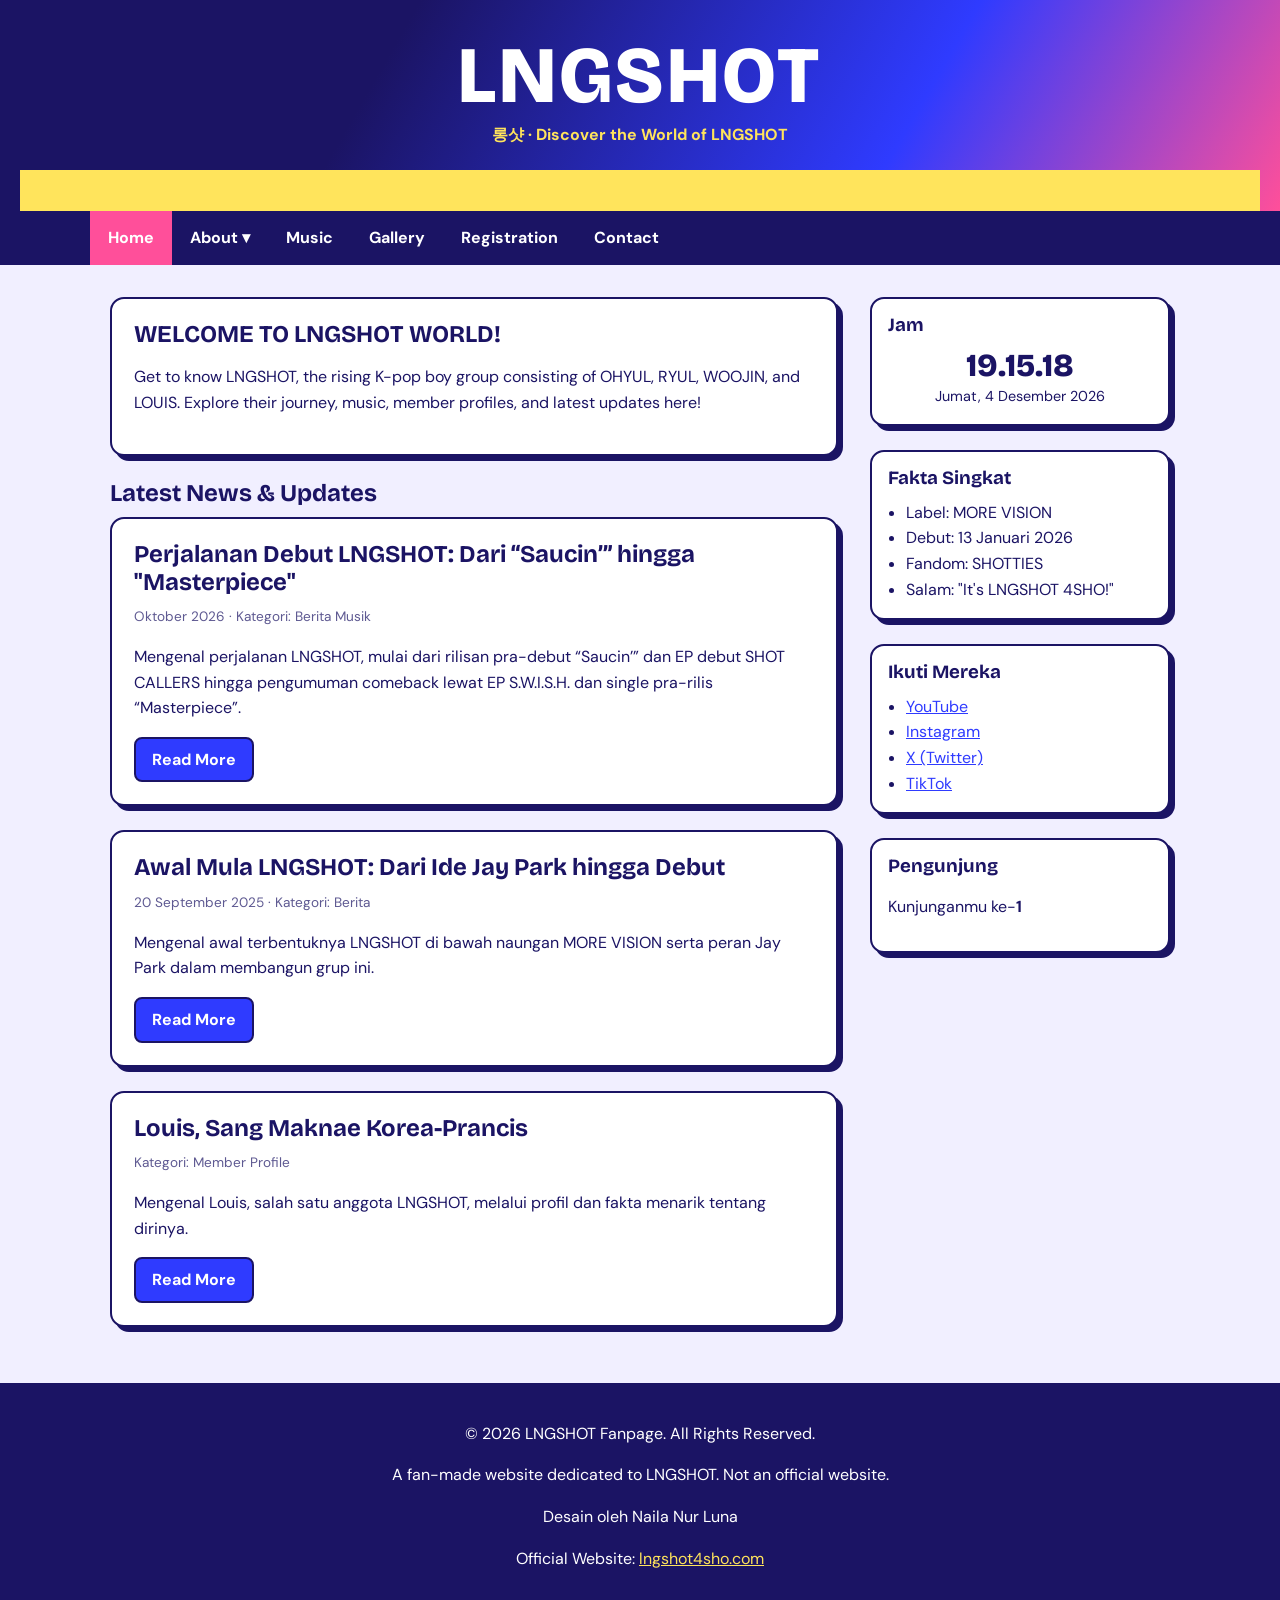
<file: index.html>
<!DOCTYPE html>
<html lang="id">
<head>
    <meta charset="UTF-8">
    <meta name="viewport" content="width=device-width, initial-scale=1">

    <title>Home | LNGSHOT Fanpage</title>

    <link rel="icon" href="data:image/svg+xml,%3Csvg xmlns='http://www.w3.org/2000/svg' viewBox='0 0 100 100'%3E%3Ctext y='.9em' font-size='90'%3E%F0%9F%8E%AF%3C/text%3E%3C/svg%3E">

    <link rel="preconnect" href="https://fonts.googleapis.com">

    <link href="https://fonts.googleapis.com/css2?family=Bricolage+Grotesque:wght@600;800&family=DM+Sans:wght@400;500;700&display=swap" rel="stylesheet">

    <link rel="stylesheet" href="style.css">
</head>

<body>
  
<!-- HEADER -->
<header class="header">
    <p class="logo">LNGSHOT</p>
    <p class="tagline">롱샷 &middot; Discover the World of LNGSHOT</p>

    <div class="marquee">
        <span>
            IT'S LNGSHOT 4SHO! &#9733;
            HELLO, WE ARE LNGSHOT! &#9733;
            MEET THE MEMBERS! &#9733;
            WELCOME, SHOTTIES! &#9733;
        </span>
    </div>
</header>

<!-- NAVIGASI -->
<nav class="nav">
    <ul>
        <li>
            <a href="index.html" class="aktif">Home</a>
        </li>

        <li class="has-sub">
            <a href="about.html">About &#9662;</a>
            <ul class="dropdown">
                <li><a href="about.html">Group Profile</a></li>
                <li><a href="members.html">Member Profile</a></li>
                <li><a href="funfacts.html">Fun Facts</a></li>
            </ul>
        </li>

        <li><a href="music.html">Music</a></li>
        <li><a href="gallery.html">Gallery</a></li>
        <li><a href="registration.html">Registration</a></li>
        <li><a href="contact.html">Contact</a></li>
    </ul>
</nav>


<!-- WRAPPER -->
<div class="wrap">

    <!-- MAIN BODY -->
    <main>

        <!-- WELCOME SECTION -->
        <section class="box">
            <h1>WELCOME TO LNGSHOT WORLD!</h1>
            <p>
                Get to know LNGSHOT, the rising K-pop boy group
                consisting of OHYUL, RYUL, WOOJIN, and LOUIS.
                Explore their journey, music, member profiles,
                and latest updates here!
            </p>
        </section>

        <!-- ARTIKEL TERBARU -->
        <h2>Latest News &amp; Updates</h2>

        <!-- ARTIKEL 1 -->
        <article class="box">
            <h2><a href="artikel-1.html">Perjalanan Debut LNGSHOT: Dari “Saucin’” hingga "Masterpiece"</a></h2>

            <p class="meta">
                Oktober 2026 &middot; Kategori: Berita Musik
            </p>

            <p>
                Mengenal perjalanan LNGSHOT, mulai dari rilisan
                pra-debut “Saucin’” dan EP debut SHOT CALLERS
                hingga pengumuman comeback lewat EP S.W.I.S.H.
                dan single pra-rilis “Masterpiece”.
            </p>

            <a class="btn" href="artikel-1.html">Read More</a>
        </article>

        <!-- ARTIKEL 2 -->
        <article class="box">
            <h2><a href="artikel-2.html">Awal Mula LNGSHOT: Dari Ide Jay Park hingga Debut</a></h2>

            <p class="meta">
                20 September 2025 &middot; Kategori: Berita
            </p>

            <p>
                Mengenal awal terbentuknya LNGSHOT di bawah
                naungan MORE VISION serta peran Jay Park
                dalam membangun grup ini.
            </p>

            <a class="btn" href="artikel-2.html">Read More</a>
        </article>

        <!-- ARTIKEL 3 -->
        <article class="box">
            <h2><a href="artikel-3.html">Louis, Sang Maknae Korea-Prancis</a></h2>

            <p class="meta">
                Kategori: Member Profile
            </p>

            <p>
                Mengenal Louis, salah satu anggota LNGSHOT,
                melalui profil dan fakta menarik tentang dirinya.
            </p>

            <a class="btn" href="artikel-3.html">Read More</a>
        </article>

    </main>

    <!-- SIDEBAR -->
    <aside class="side">

        <div class="box">
            <h3>Jam</h3>
            <div id="jam">--:--:--</div>
            <p id="tanggal"></p>
        </div>

        <div class="box">
            <h3>Fakta Singkat</h3>
            <ul>
                <li>Label: MORE VISION</li>
                <li>Debut: 13 Januari 2026</li>
                <li>Fandom: SHOTTIES</li>
                <li>Salam: "It's LNGSHOT 4SHO!"</li>
            </ul>
        </div>

        <div class="box">
            <h3>Ikuti Mereka</h3>
            <ul>
                <li><a href="https://www.youtube.com/@LNGSHOT4SHO">YouTube</a></li>
                <li><a href="https://www.instagram.com/lngshot4sho">Instagram</a></li>
                <li><a href="https://x.com/LNGSHOT4sho">X (Twitter)</a></li>
                <li><a href="https://www.tiktok.com/@lngshot4sho">TikTok</a></li>
            </ul>
        </div>

        <div class="box">
            <h3>Pengunjung</h3>
            <p>Kunjunganmu ke-<strong id="counter">1</strong></p>
        </div>

    </aside>

</div>

<!-- FOOTER -->
<footer class="footer">
    <p>&copy; 2026 LNGSHOT Fanpage. All Rights Reserved.</p>
    <p>A fan-made website dedicated to LNGSHOT. Not an official website.</p>
    <p>Desain oleh Naila Nur Luna</p>
    <p>Official Website:
        <a href="https://lngshot4sho.com/">lngshot4sho.com</a>
    </p>
</footer>
<script src="script.js"></script>
</body></html>
</file>
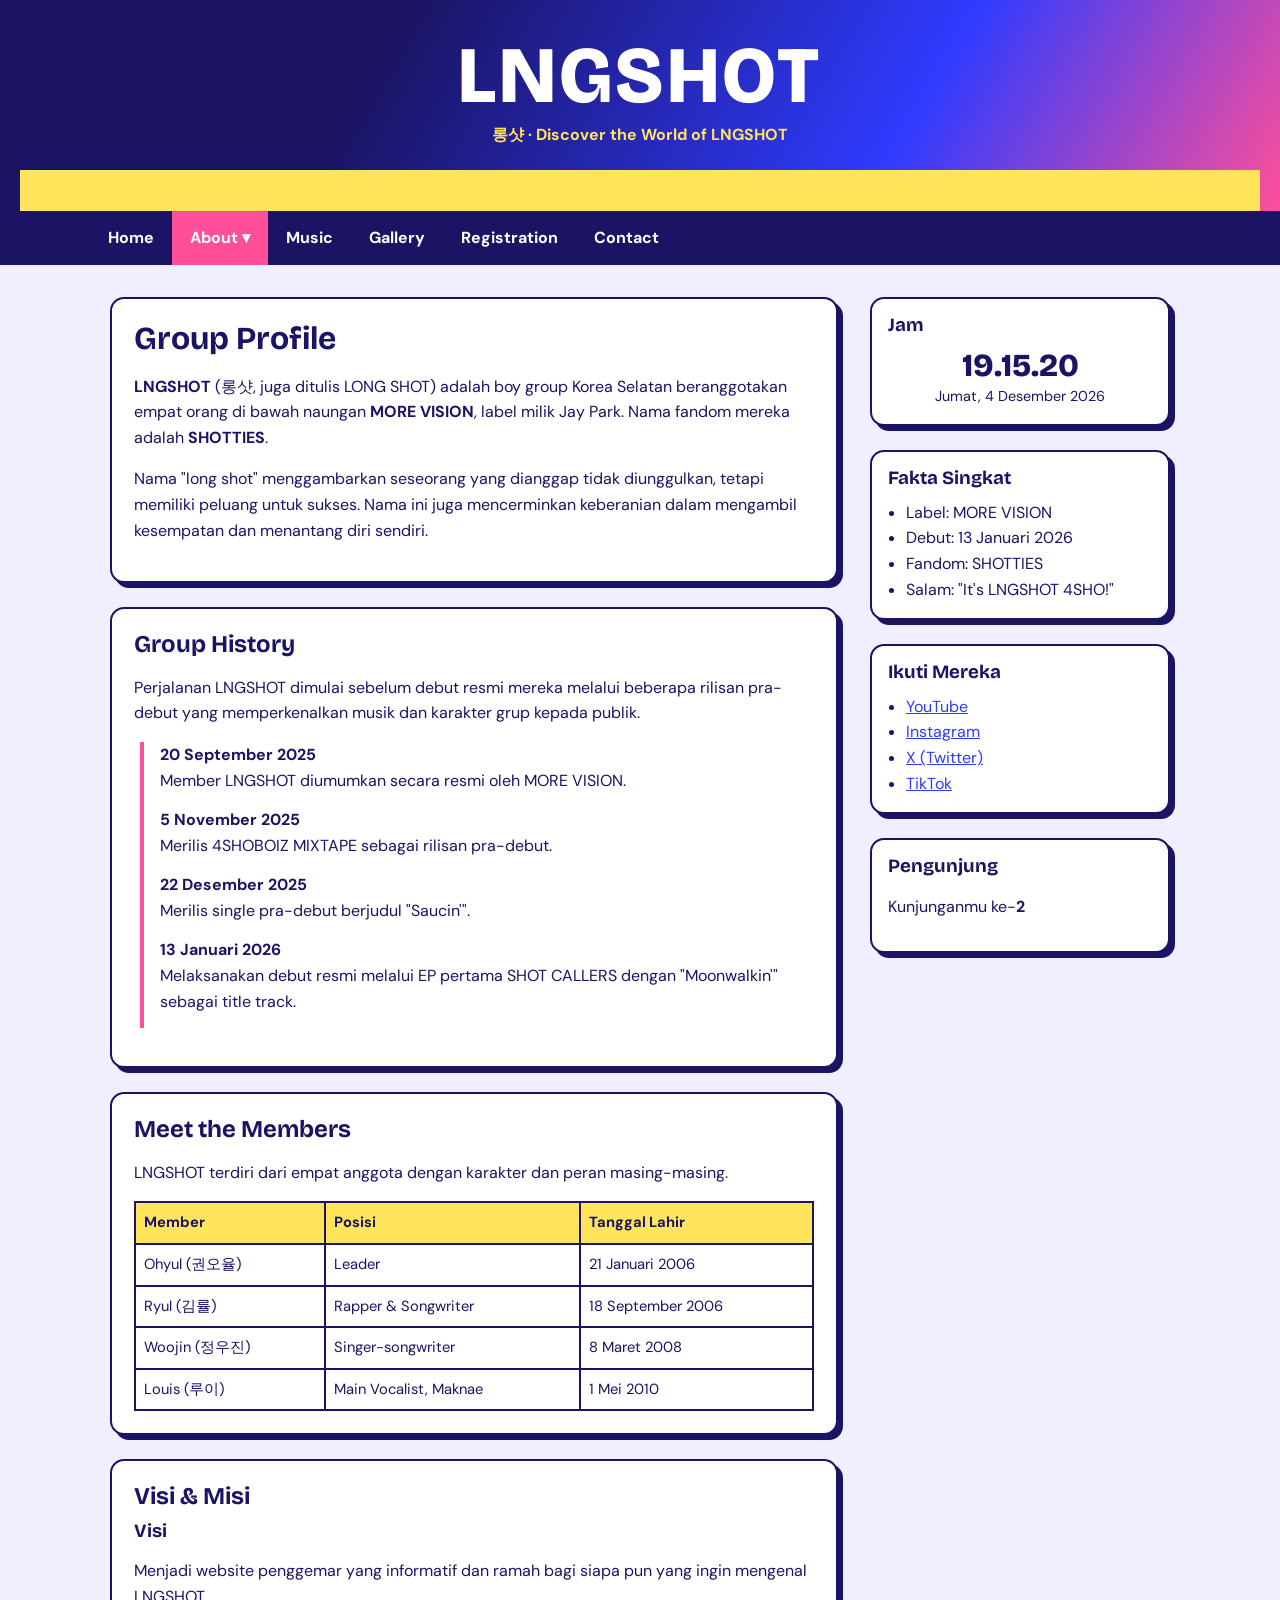
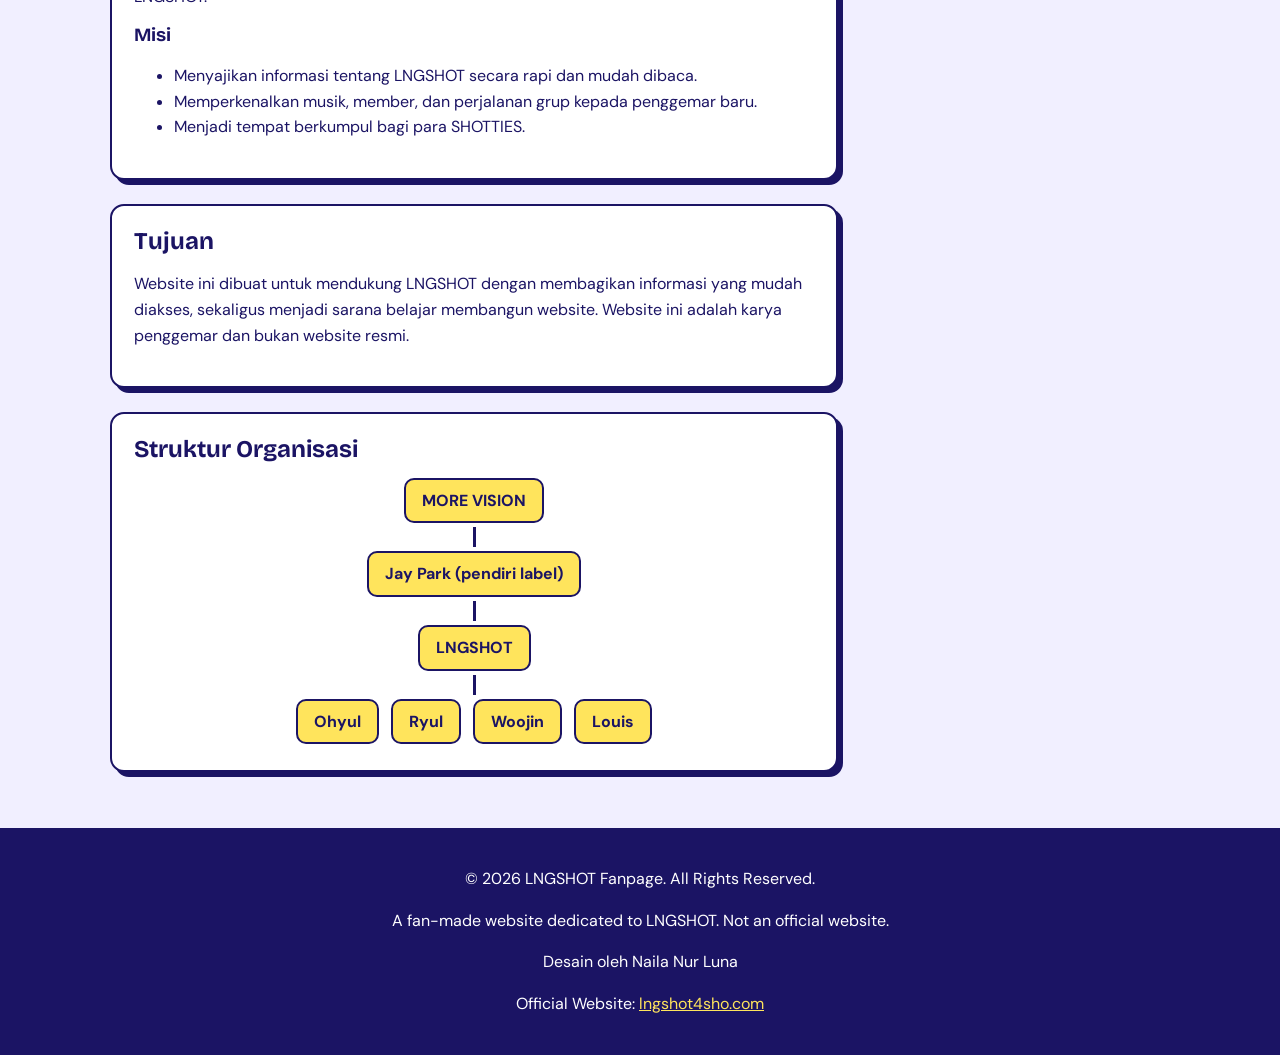
<file: about.html>
<!DOCTYPE html>
<html lang="id">

<head>
    <meta charset="UTF-8">
    <meta name="viewport" content="width=device-width, initial-scale=1">

    <title>Group Profile | LNGSHOT Fanpage</title>

    <link rel="icon" href="data:image/svg+xml,%3Csvg xmlns='http://www.w3.org/2000/svg' viewBox='0 0 100 100'%3E%3Ctext y='.9em' font-size='90'%3E%F0%9F%8E%AF%3C/text%3E%3C/svg%3E">

    <link rel="preconnect" href="https://fonts.googleapis.com">

    <link href="https://fonts.googleapis.com/css2?family=Bricolage+Grotesque:wght@600;800&family=DM+Sans:wght@400;500;700&display=swap" rel="stylesheet">

    <link rel="stylesheet" href="style.css">
</head>

<body>

<!-- HEADER -->
<header class="header">
    <p class="logo">LNGSHOT</p>

    <p class="tagline">
        롱샷 &middot; Discover the World of LNGSHOT
    </p>

    <div class="marquee">
        <span>
            IT'S LNGSHOT 4SHO! &#9733;
            HELLO, WE ARE LNGSHOT! &#9733;
            MEET THE MEMBERS! &#9733;
            WELCOME, SHOTTIES! &#9733;
        </span>
    </div>
</header>

<!-- NAVIGASI -->
<nav class="nav">
    <ul>
        <li>
            <a href="index.html">Home</a>
        </li>

        <li class="has-sub">
            <a href="about.html" class="aktif">About &#9662;</a>

            <ul class="dropdown">
                <li><a href="about.html">Group Profile</a></li>
                <li><a href="members.html">Member Profile</a></li>
                <li><a href="funfacts.html">Fun Facts</a></li>
            </ul>
        </li>

        <li><a href="music.html">Music</a></li>
        <li><a href="gallery.html">Gallery</a></li>
        <li><a href="registration.html">Registration</a></li>
        <li><a href="contact.html">Contact</a></li>
    </ul>
</nav>

<!-- WRAPPER -->
<div class="wrap">

    <!-- MAIN BODY -->
    <main>

        <!-- GROUP PROFILE -->
        <div class="box">
            <h1>Group Profile</h1>

            <p>
                <strong>LNGSHOT</strong> (롱샷, juga ditulis LONG SHOT)
                adalah boy group Korea Selatan beranggotakan empat orang
                di bawah naungan <strong>MORE VISION</strong>,
                label milik Jay Park. Nama fandom mereka adalah
                <strong>SHOTTIES</strong>.
            </p>

            <p>
                Nama "long shot" menggambarkan seseorang yang dianggap
                tidak diunggulkan, tetapi memiliki peluang untuk sukses.
                Nama ini juga mencerminkan keberanian dalam mengambil
                kesempatan dan menantang diri sendiri.
            </p>
        </div>

        <!-- GROUP HISTORY -->
        <div class="box">
            <h2>Group History</h2>

            <p>
                Perjalanan LNGSHOT dimulai sebelum debut resmi mereka
                melalui beberapa rilisan pra-debut yang memperkenalkan
                musik dan karakter grup kepada publik.
            </p>

            <ul class="timeline">
                <li>
                    <strong>20 September 2025</strong><br>
                    Member LNGSHOT diumumkan secara resmi oleh MORE VISION.
                </li>

                <li>
                    <strong>5 November 2025</strong><br>
                    Merilis 4SHOBOIZ MIXTAPE sebagai rilisan pra-debut.
                </li>

                <li>
                    <strong>22 Desember 2025</strong><br>
                    Merilis single pra-debut berjudul "Saucin'".
                </li>

                <li>
                    <strong>13 Januari 2026</strong><br>
                    Melaksanakan debut resmi melalui EP pertama
                    SHOT CALLERS dengan "Moonwalkin'" sebagai title track.
                </li>
            </ul>
        </div>

        <!-- MEMBER INFORMATION -->
        <div class="box">
            <h2>Meet the Members</h2>

            <p>
                LNGSHOT terdiri dari empat anggota dengan karakter
                dan peran masing-masing.
            </p>

            <div style="overflow-x:auto">
                <table>
                    <tr>
                        <th>Member</th>
                        <th>Posisi</th>
                        <th>Tanggal Lahir</th>
                    </tr>

                    <tr>
                        <td>Ohyul (권오율)</td>
                        <td>Leader</td>
                        <td>21 Januari 2006</td>
                    </tr>

                    <tr>
                        <td>Ryul (김률)</td>
                        <td>Rapper &amp; Songwriter</td>
                        <td>18 September 2006</td>
                    </tr>

                    <tr>
                        <td>Woojin (정우진)</td>
                        <td>Singer-songwriter</td>
                        <td>8 Maret 2008</td>
                    </tr>

                    <tr>
                        <td>Louis (루이)</td>
                        <td>Main Vocalist, Maknae</td>
                        <td>1 Mei 2010</td>
                    </tr>
                </table>
            </div>
        </div>

        <!-- VISI & MISI -->
        <div class="box">
            <h2>Visi &amp; Misi</h2>

            <h3>Visi</h3>
            <p>
                Menjadi website penggemar yang informatif dan ramah
                bagi siapa pun yang ingin mengenal LNGSHOT.
            </p>

            <h3>Misi</h3>
            <ul>
                <li>Menyajikan informasi tentang LNGSHOT secara rapi dan mudah dibaca.</li>
                <li>Memperkenalkan musik, member, dan perjalanan grup kepada penggemar baru.</li>
                <li>Menjadi tempat berkumpul bagi para SHOTTIES.</li>
            </ul>
        </div>

        <!-- TUJUAN -->
        <div class="box">
            <h2>Tujuan</h2>
            <p>
                Website ini dibuat untuk mendukung LNGSHOT dengan
                membagikan informasi yang mudah diakses, sekaligus
                menjadi sarana belajar membangun website.
                Website ini adalah karya penggemar dan bukan website resmi.
            </p>
        </div>

        <!-- STRUKTUR ORGANISASI -->
        <div class="box">
            <h2>Struktur Organisasi</h2>

            <div class="bagan">
                <div class="node">MORE VISION</div>
                <div class="garis"></div>
                <div class="node">Jay Park (pendiri label)</div>
                <div class="garis"></div>
                <div class="node">LNGSHOT</div>
                <div class="garis"></div>
                <div>
                    <span class="node">Ohyul</span>
                    <span class="node">Ryul</span>
                    <span class="node">Woojin</span>
                    <span class="node">Louis</span>
                </div>
            </div>
        </div>

    </main>

    <!-- SIDEBAR -->
    <aside class="side">

        <div class="box">
            <h3>Jam</h3>
            <div id="jam">--:--:--</div>
            <p id="tanggal"></p>
        </div>

        <div class="box">
            <h3>Fakta Singkat</h3>

            <ul>
                <li>Label: MORE VISION</li>
                <li>Debut: 13 Januari 2026</li>
                <li>Fandom: SHOTTIES</li>
                <li>Salam: "It's LNGSHOT 4SHO!"</li>
            </ul>
        </div>

        <div class="box">
            <h3>Ikuti Mereka</h3>

            <ul>
                <li>
                    <a href="https://www.youtube.com/@LNGSHOT4SHO">YouTube</a>
                </li>

                <li>
                    <a href="https://www.instagram.com/lngshot4sho">Instagram</a>
                </li>

                <li>
                    <a href="https://x.com/LNGSHOT4sho">X (Twitter)</a>
                </li>

                <li>
                    <a href="https://www.tiktok.com/@LNGSHOT4sho">TikTok</a>
                </li>
            </ul>
        </div>

        <div class="box">
            <h3>Pengunjung</h3>
            <p>
                Kunjunganmu ke-<strong id="counter">1</strong>
            </p>
        </div>

    </aside>

</div>

<!-- FOOTER -->
<footer class="footer">
    <p>&copy; 2026 LNGSHOT Fanpage. All Rights Reserved.</p>

    <p>
        A fan-made website dedicated to LNGSHOT.
        Not an official website.
    </p>
    <p>Desain oleh Naila Nur Luna</p>
    <p>
        Official Website:
        <a href="https://lngshot4sho.com/">lngshot4sho.com</a>
    </p>
</footer>

<script src="script.js"></script>

</body>
</html>
</file>
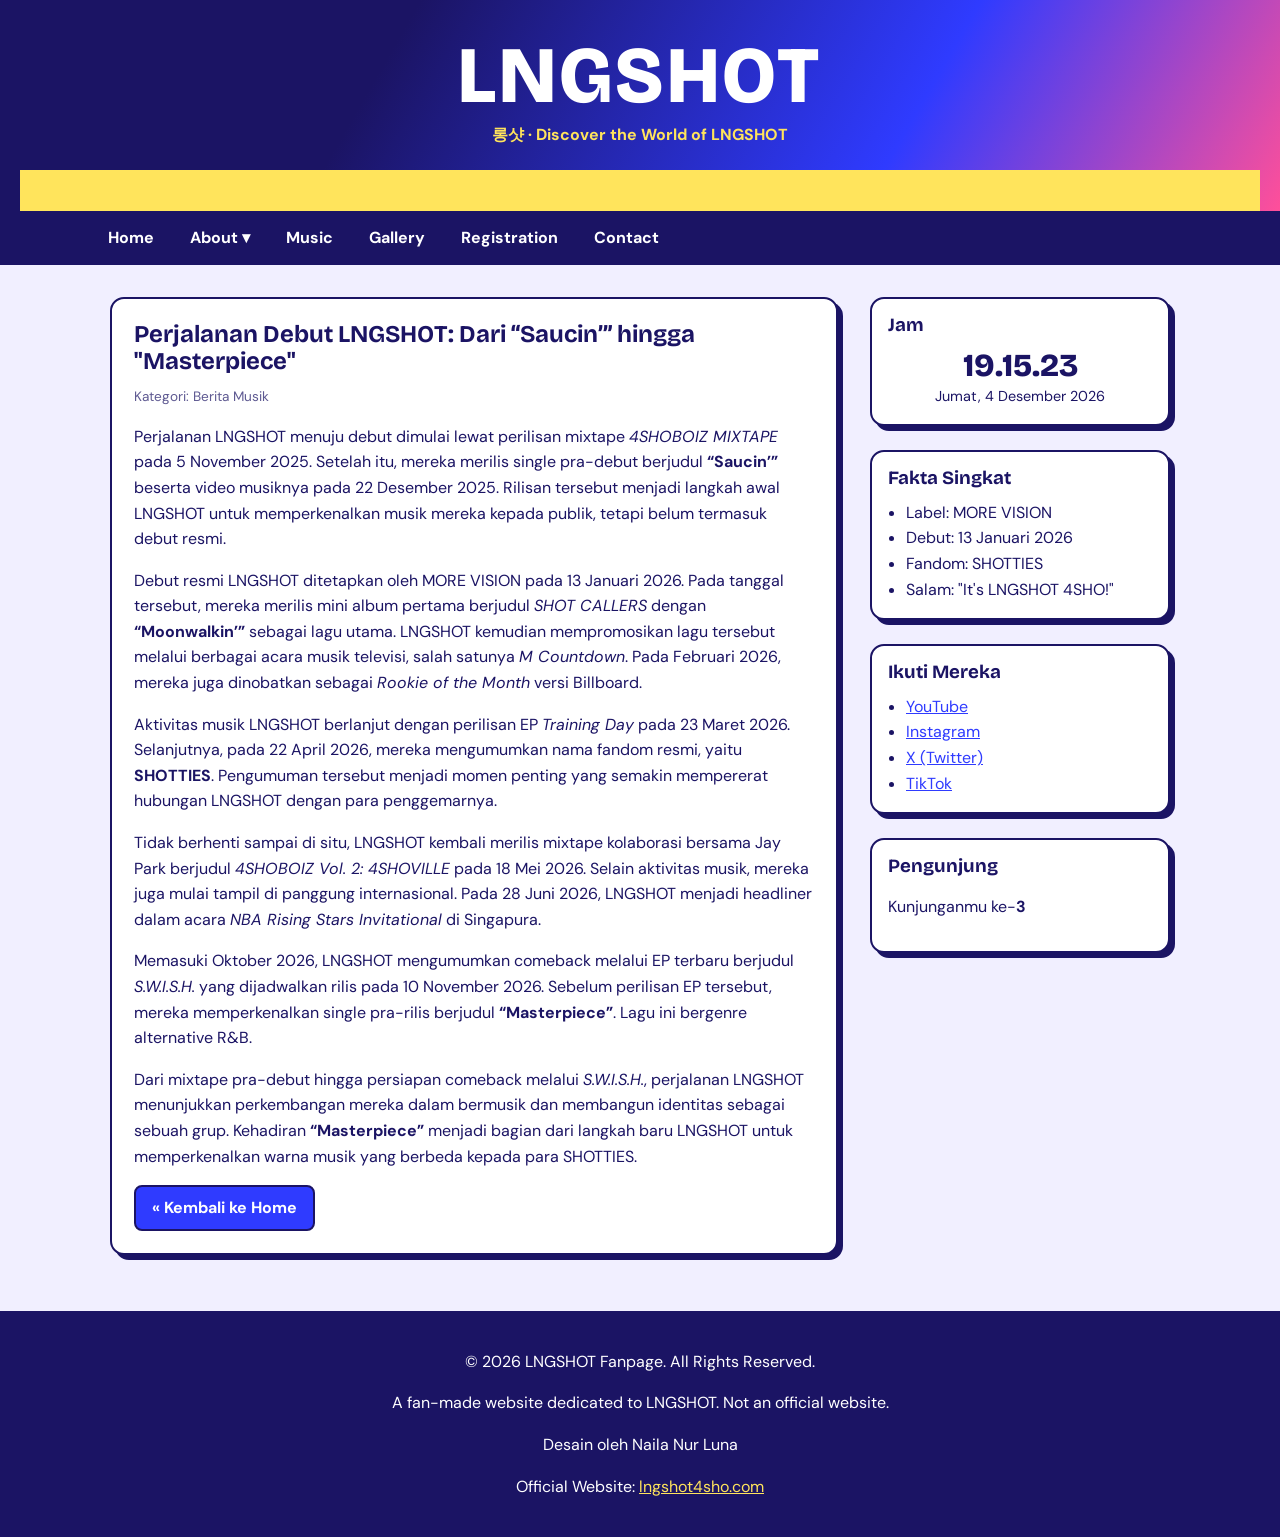
<file: artikel-1.html>
<!DOCTYPE html>
<html lang="id">
<head>
    <meta charset="UTF-8">
    <meta name="viewport" content="width=device-width, initial-scale=1">

    <title>Dari Saucin' hingga Masterpiece | LNGSHOT Fanpage</title>

    <link rel="icon" href="data:image/svg+xml,%3Csvg xmlns='http://www.w3.org/2000/svg' viewBox='0 0 100 100'%3E%3Ctext y='.9em' font-size='90'%3E%F0%9F%8E%AF%3C/text%3E%3C/svg%3E">

    <link rel="preconnect" href="https://fonts.googleapis.com">

    <link href="https://fonts.googleapis.com/css2?family=Bricolage+Grotesque:wght@600;800&family=DM+Sans:wght@400;500;700&display=swap" rel="stylesheet">

    <link rel="stylesheet" href="style.css">
</head>

<body>

<!-- HEADER -->
<header class="header">
    <p class="logo">LNGSHOT</p>
    <p class="tagline">롱샷 &middot; Discover the World of LNGSHOT</p>

    <div class="marquee">
        <span>
            IT'S LNGSHOT 4SHO! &#9733;
            HELLO, WE ARE LNGSHOT! &#9733;
            MEET THE MEMBERS! &#9733;
            WELCOME, SHOTTIES! &#9733;
        </span>
    </div>
</header>

<!-- NAVIGASI -->
<nav class="nav">
    <ul>
        <li>
            <a href="index.html">Home</a>
        </li>

        <li class="has-sub">
            <a href="about.html">About &#9662;</a>

            <ul class="dropdown">
                <li><a href="about.html">Group Profile</a></li>
                <li><a href="members.html">Member Profile</a></li>
                <li><a href="funfacts.html">Fun Facts</a></li>
            </ul>
        </li>

        <li><a href="music.html">Music</a></li>
        <li><a href="gallery.html">Gallery</a></li>
        <li><a href="registration.html">Registration</a></li>
        <li><a href="contact.html">Contact</a></li>
    </ul>
</nav>

<!-- WRAPPER -->
<div class="wrap">

    <!-- MAIN BODY -->
    <main>
        <article class="box">

            <h1>Perjalanan Debut LNGSHOT: Dari “Saucin’” hingga "Masterpiece"</h1>

            <p class="meta">
                Kategori: Berita Musik
            </p>

            <p>
                Perjalanan LNGSHOT menuju debut dimulai lewat
                perilisan mixtape <em>4SHOBOIZ MIXTAPE</em>
                pada 5 November 2025. Setelah itu, mereka
                merilis single pra-debut berjudul
                <strong>“Saucin’”</strong> beserta video musiknya
                pada 22 Desember 2025. Rilisan tersebut menjadi
                langkah awal LNGSHOT untuk memperkenalkan
                musik mereka kepada publik, tetapi belum
                termasuk debut resmi.
            </p>

            <p>
                Debut resmi LNGSHOT ditetapkan oleh MORE VISION
                pada 13 Januari 2026. Pada tanggal tersebut,
                mereka merilis mini album pertama berjudul
                <em>SHOT CALLERS</em> dengan
                <strong>“Moonwalkin’”</strong> sebagai lagu utama.
                LNGSHOT kemudian mempromosikan lagu tersebut
                melalui berbagai acara musik televisi,
                salah satunya <em>M Countdown</em>.
                Pada Februari 2026, mereka juga dinobatkan
                sebagai <em>Rookie of the Month</em>
                versi Billboard.
            </p>

            <p>
                Aktivitas musik LNGSHOT berlanjut dengan
                perilisan EP <em>Training Day</em> pada
                23 Maret 2026. Selanjutnya, pada
                22 April 2026, mereka mengumumkan nama
                fandom resmi, yaitu <strong>SHOTTIES</strong>.
                Pengumuman tersebut menjadi momen penting
                yang semakin mempererat hubungan LNGSHOT
                dengan para penggemarnya.
            </p>

            <p>
                Tidak berhenti sampai di situ, LNGSHOT kembali
                merilis mixtape kolaborasi bersama Jay Park
                berjudul <em>4SHOBOIZ Vol. 2: 4SHOVILLE</em>
                pada 18 Mei 2026. Selain aktivitas musik,
                mereka juga mulai tampil di panggung
                internasional. Pada 28 Juni 2026, LNGSHOT
                menjadi headliner dalam acara
                <em>NBA Rising Stars Invitational</em>
                di Singapura.
            </p>

            <p>
                Memasuki Oktober 2026, LNGSHOT mengumumkan
                comeback melalui EP terbaru berjudul
                <em>S.W.I.S.H.</em> yang dijadwalkan rilis
                pada 10 November 2026. Sebelum perilisan
                EP tersebut, mereka memperkenalkan single
                pra-rilis berjudul <strong>“Masterpiece”</strong>.
                Lagu ini bergenre alternative R&amp;B.
            </p>

            <p>
                Dari mixtape pra-debut hingga persiapan
                comeback melalui <em>S.W.I.S.H.</em>,
                perjalanan LNGSHOT menunjukkan perkembangan
                mereka dalam bermusik dan membangun identitas
                sebagai sebuah grup. Kehadiran
                <strong>“Masterpiece”</strong> menjadi bagian
                dari langkah baru LNGSHOT untuk memperkenalkan
                warna musik yang berbeda kepada para SHOTTIES.
            </p>

            <a class="btn" href="index.html">
                &laquo; Kembali ke Home
            </a>

        </article>
    </main>

    <!-- SIDEBAR -->
    <aside class="side">

        <div class="box">
            <h3>Jam</h3>
            <div id="jam">--:--:--</div>
            <p id="tanggal"></p>
        </div>

        <div class="box">
            <h3>Fakta Singkat</h3>
            <ul>
                <li>Label: MORE VISION</li>
                <li>Debut: 13 Januari 2026</li>
                <li>Fandom: SHOTTIES</li>
                <li>Salam: "It's LNGSHOT 4SHO!"</li>
            </ul>
        </div>

        <div class="box">
            <h3>Ikuti Mereka</h3>
            <ul>
                <li><a href="https://www.youtube.com/@LNGSHOT4SHO">YouTube</a></li>
                <li><a href="https://www.instagram.com/lngshot4sho">Instagram</a></li>
                <li><a href="https://x.com/LNGSHOT4sho">X (Twitter)</a></li>
                <li><a href="https://www.tiktok.com/@LNGSHOT4SHO">TikTok</a></li>
            </ul>
        </div>

        <div class="box">
            <h3>Pengunjung</h3>
            <p>Kunjunganmu ke-<strong id="counter">1</strong></p>
        </div>

    </aside>

</div>

<!-- FOOTER -->
<footer class="footer">
    <p>&copy; 2026 LNGSHOT Fanpage. All Rights Reserved.</p>
    <p>A fan-made website dedicated to LNGSHOT. Not an official website.</p>
    <p>Desain oleh Naila Nur Luna</p>
    <p>
        Official Website:
        <a href="https://lngshot4sho.com/">lngshot4sho.com</a>
    </p>
</footer>

<script src="script.js"></script>

</body>
</html>
</file>
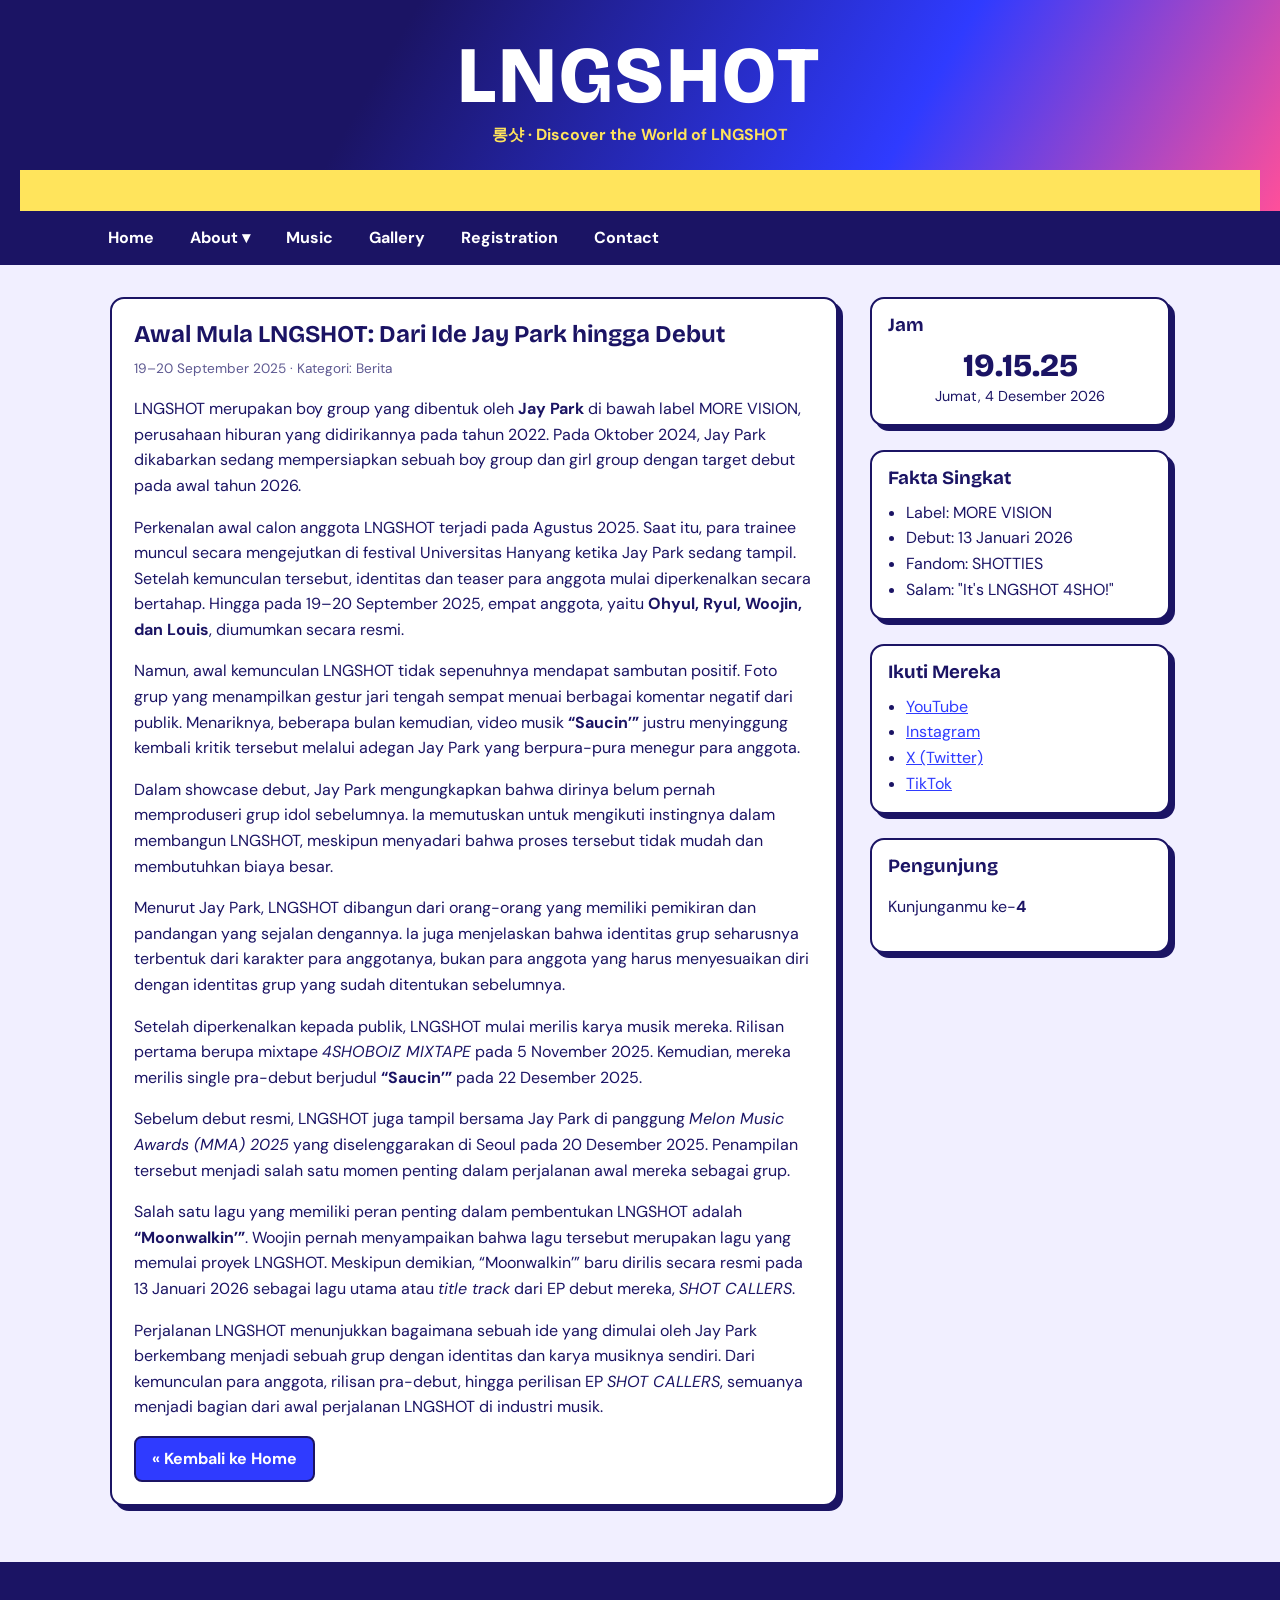
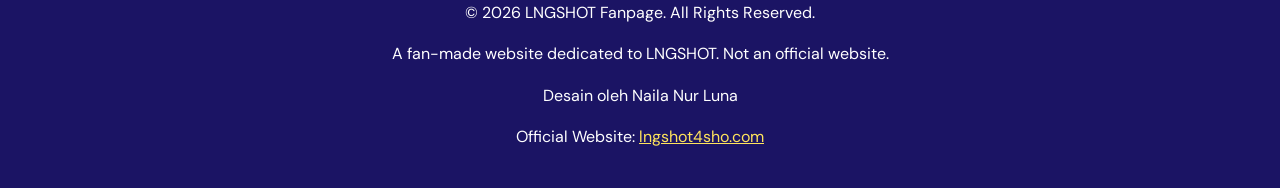
<file: artikel-2.html>
<!DOCTYPE html>
<html lang="id">
<head>
    <meta charset="UTF-8">
    <meta name="viewport" content="width=device-width, initial-scale=1">

    <title>Awal Mula LNGSHOT: Dari Ide Jay Park hingga Debut | LNGSHOT Fanpage</title>

    <link rel="icon" href="data:image/svg+xml,%3Csvg xmlns='http://www.w3.org/2000/svg' viewBox='0 0 100 100'%3E%3Ctext y='.9em' font-size='90'%3E%F0%9F%8E%AF%3C/text%3E%3C/svg%3E">

    <link rel="preconnect" href="https://fonts.googleapis.com">

    <link href="https://fonts.googleapis.com/css2?family=Bricolage+Grotesque:wght@600;800&family=DM+Sans:wght@400;500;700&display=swap" rel="stylesheet">

    <link rel="stylesheet" href="style.css">
</head>

<body>

<!-- HEADER -->
<header class="header">
    <p class="logo">LNGSHOT</p>
    <p class="tagline">롱샷 &middot; Discover the World of LNGSHOT</p>

    <div class="marquee">
        <span>
            IT'S LNGSHOT 4SHO! &#9733;
            HELLO, WE ARE LNGSHOT! &#9733;
            MEET THE MEMBERS! &#9733;
            WELCOME, SHOTTIES! &#9733;
        </span>
    </div>
</header>

<!-- NAVIGASI -->
<nav class="nav">
    <ul>
        <li>
            <a href="index.html">Home</a>
        </li>

        <li class="has-sub">
            <a href="about.html">About &#9662;</a>

            <ul class="dropdown">
                <li><a href="about.html">Group Profile</a></li>
                <li><a href="members.html">Member Profile</a></li>
                <li><a href="funfacts.html">Fun Facts</a></li>
            </ul>
        </li>

        <li><a href="music.html">Music</a></li>
        <li><a href="gallery.html">Gallery</a></li>
        <li><a href="registration.html">Registration</a></li>
        <li><a href="contact.html">Contact</a></li>
    </ul>
</nav>

<!-- WRAPPER -->
<div class="wrap">

    <!-- MAIN BODY -->
    <main>
        <article class="box">

            <h1>Awal Mula LNGSHOT: Dari Ide Jay Park hingga Debut</h1>

            <p class="meta">
                19–20 September 2025 &middot; Kategori: Berita
            </p>

            <p>
                LNGSHOT merupakan boy group yang dibentuk oleh
                <strong>Jay Park</strong> di bawah label
                MORE VISION, perusahaan hiburan yang didirikannya
                pada tahun 2022. Pada Oktober 2024, Jay Park
                dikabarkan sedang mempersiapkan sebuah boy group
                dan girl group dengan target debut pada awal
                tahun 2026.
            </p>

            <p>
                Perkenalan awal calon anggota LNGSHOT terjadi
                pada Agustus 2025. Saat itu, para trainee muncul
                secara mengejutkan di festival Universitas
                Hanyang ketika Jay Park sedang tampil.
                Setelah kemunculan tersebut, identitas dan
                teaser para anggota mulai diperkenalkan
                secara bertahap. Hingga pada 19–20 September
                2025, empat anggota, yaitu
                <strong>Ohyul, Ryul, Woojin, dan Louis</strong>,
                diumumkan secara resmi.
            </p>

            <p>
                Namun, awal kemunculan LNGSHOT tidak sepenuhnya
                mendapat sambutan positif. Foto grup yang
                menampilkan gestur jari tengah sempat menuai
                berbagai komentar negatif dari publik.
                Menariknya, beberapa bulan kemudian,
                video musik <strong>“Saucin’”</strong>
                justru menyinggung kembali kritik tersebut
                melalui adegan Jay Park yang berpura-pura
                menegur para anggota.
            </p>

            <p>
                Dalam showcase debut, Jay Park mengungkapkan
                bahwa dirinya belum pernah memproduseri
                grup idol sebelumnya. Ia memutuskan untuk
                mengikuti instingnya dalam membangun LNGSHOT,
                meskipun menyadari bahwa proses tersebut
                tidak mudah dan membutuhkan biaya besar.
            </p>

            <p>
                Menurut Jay Park, LNGSHOT dibangun dari
                orang-orang yang memiliki pemikiran dan
                pandangan yang sejalan dengannya. Ia juga
                menjelaskan bahwa identitas grup seharusnya
                terbentuk dari karakter para anggotanya,
                bukan para anggota yang harus menyesuaikan
                diri dengan identitas grup yang sudah
                ditentukan sebelumnya.
            </p>

            <p>
                Setelah diperkenalkan kepada publik,
                LNGSHOT mulai merilis karya musik mereka.
                Rilisan pertama berupa mixtape
                <em>4SHOBOIZ MIXTAPE</em> pada
                5 November 2025. Kemudian, mereka merilis
                single pra-debut berjudul
                <strong>“Saucin’”</strong> pada
                22 Desember 2025.
            </p>

            <p>
                Sebelum debut resmi, LNGSHOT juga tampil
                bersama Jay Park di panggung
                <em>Melon Music Awards (MMA) 2025</em>
                yang diselenggarakan di Seoul pada
                20 Desember 2025. Penampilan tersebut
                menjadi salah satu momen penting dalam
                perjalanan awal mereka sebagai grup.
            </p>

            <p>
                Salah satu lagu yang memiliki peran penting
                dalam pembentukan LNGSHOT adalah
                <strong>“Moonwalkin’”</strong>.
                Woojin pernah menyampaikan bahwa lagu tersebut
                merupakan lagu yang memulai proyek LNGSHOT.
                Meskipun demikian, “Moonwalkin’” baru dirilis
                secara resmi pada 13 Januari 2026 sebagai
                lagu utama atau <em>title track</em>
                dari EP debut mereka,
                <em>SHOT CALLERS</em>.
            </p>

            <p>
                Perjalanan LNGSHOT menunjukkan bagaimana
                sebuah ide yang dimulai oleh Jay Park
                berkembang menjadi sebuah grup dengan
                identitas dan karya musiknya sendiri.
                Dari kemunculan para anggota, rilisan
                pra-debut, hingga perilisan EP
                <em>SHOT CALLERS</em>, semuanya menjadi
                bagian dari awal perjalanan LNGSHOT
                di industri musik.
            </p>

            <a class="btn" href="index.html">
                &laquo; Kembali ke Home
            </a>

        </article>
    </main>

    <!-- SIDEBAR -->
    <aside class="side">

        <div class="box">
            <h3>Jam</h3>
            <div id="jam">--:--:--</div>
            <p id="tanggal"></p>
        </div>

        <div class="box">
            <h3>Fakta Singkat</h3>
            <ul>
                <li>Label: MORE VISION</li>
                <li>Debut: 13 Januari 2026</li>
                <li>Fandom: SHOTTIES</li>
                <li>Salam: "It's LNGSHOT 4SHO!"</li>
            </ul>
        </div>

        <div class="box">
            <h3>Ikuti Mereka</h3>
            <ul>
                <li><a href="https://www.youtube.com/@LNGSHOT4SHO">YouTube</a></li>
                <li><a href="https://www.instagram.com/lngshot4sho">Instagram</a></li>
                <li><a href="https://x.com/LNGSHOT4sho">X (Twitter)</a></li>
                <li><a href="https://www.tiktok.com/@LNGSHOT4SHO">TikTok</a></li>
            </ul>
        </div>

        <div class="box">
            <h3>Pengunjung</h3>
            <p>Kunjunganmu ke-<strong id="counter">1</strong></p>
        </div>

    </aside>

</div>

<!-- FOOTER -->
<footer class="footer">
    <p>&copy; 2026 LNGSHOT Fanpage. All Rights Reserved.</p>
    <p>A fan-made website dedicated to LNGSHOT. Not an official website.</p>
    <p>Desain oleh Naila Nur Luna</p>
    <p>
        Official Website:
        <a href="https://lngshot4sho.com/">lngshot4sho.com</a>
    </p>
</footer>

<script src="script.js"></script>

</body>
</html>
</file>
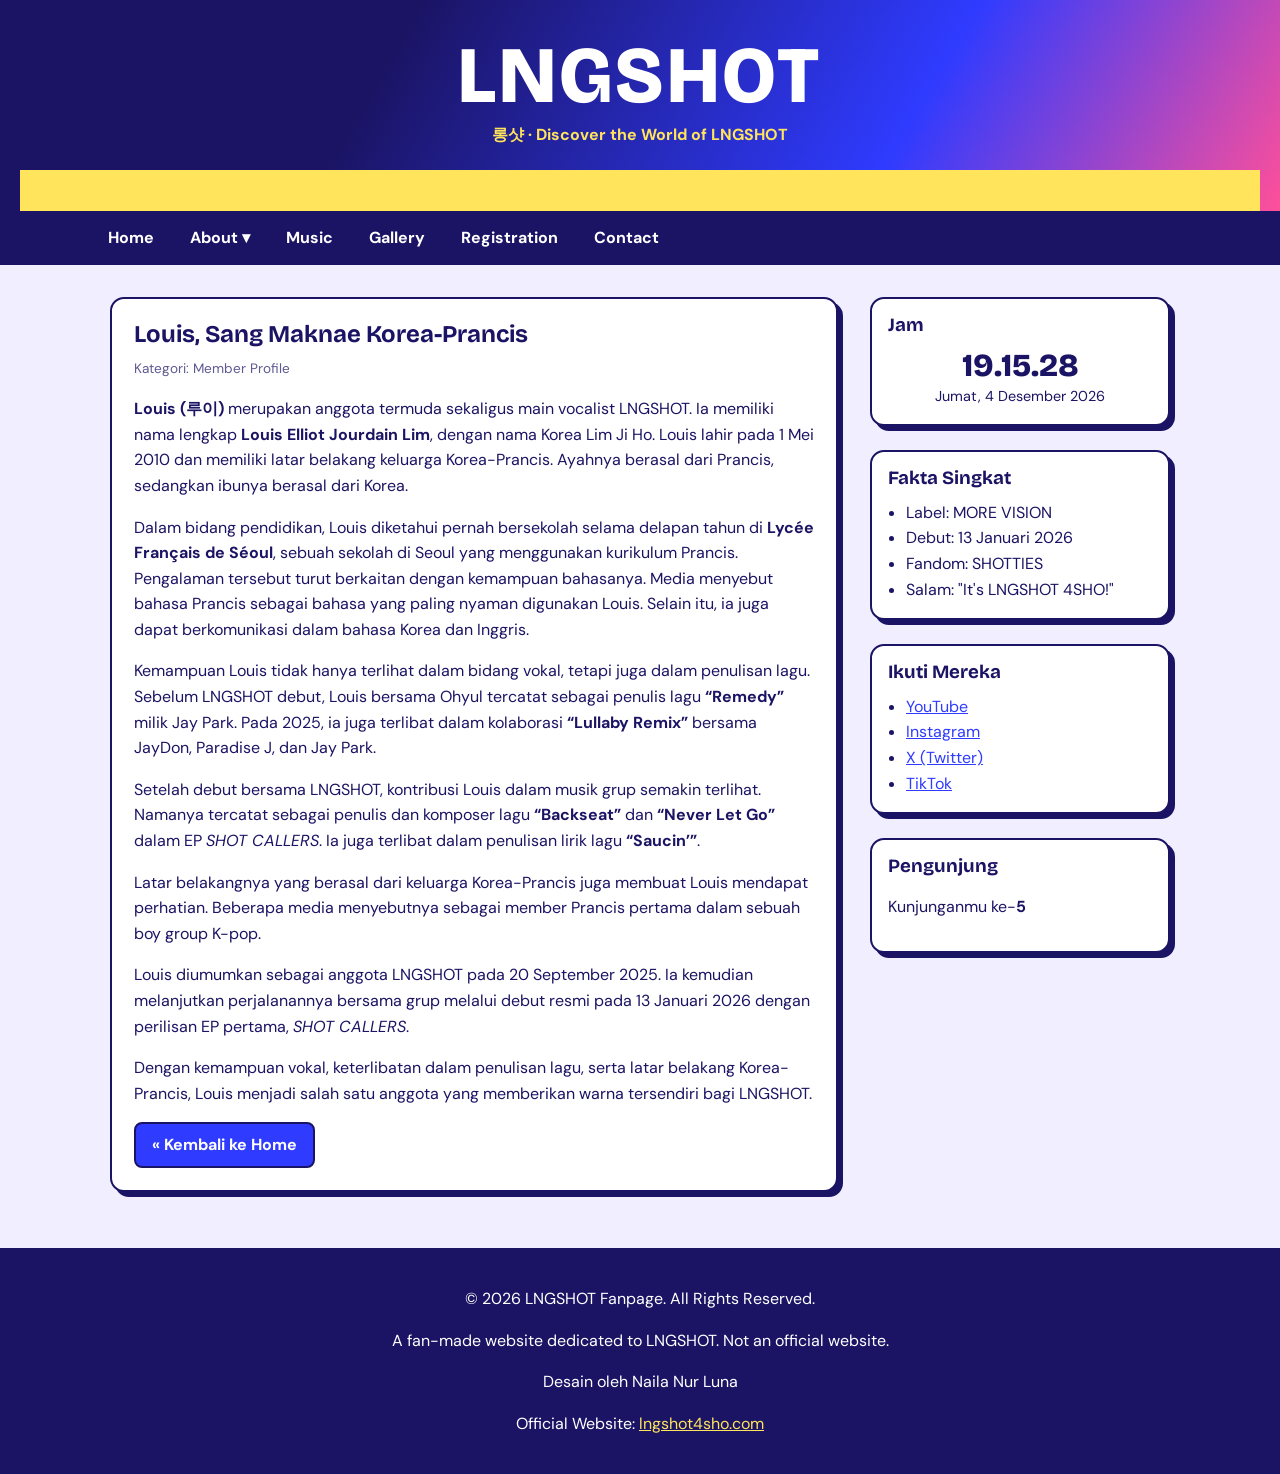
<file: artikel-3.html>
<!DOCTYPE html>
<html lang="id">
<head>
    <meta charset="UTF-8">
    <meta name="viewport" content="width=device-width, initial-scale=1">

    <title>Louis, Sang Maknae Korea-Prancis | LNGSHOT Fanpage</title>

    <link rel="icon" href="data:image/svg+xml,%3Csvg xmlns='http://www.w3.org/2000/svg' viewBox='0 0 100 100'%3E%3Ctext y='.9em' font-size='90'%3E%F0%9F%8E%AF%3C/text%3E%3C/svg%3E">

    <link rel="preconnect" href="https://fonts.googleapis.com">

    <link href="https://fonts.googleapis.com/css2?family=Bricolage+Grotesque:wght@600;800&family=DM+Sans:wght@400;500;700&display=swap" rel="stylesheet">

    <link rel="stylesheet" href="style.css">
</head>

<body>

<!-- HEADER -->
<header class="header">
    <p class="logo">LNGSHOT</p>
    <p class="tagline">롱샷 &middot; Discover the World of LNGSHOT</p>

    <div class="marquee">
        <span>
            IT'S LNGSHOT 4SHO! &#9733;
            HELLO, WE ARE LNGSHOT! &#9733;
            MEET THE MEMBERS! &#9733;
            WELCOME, SHOTTIES! &#9733;
        </span>
    </div>
</header>

<!-- NAVIGASI -->
<nav class="nav">
    <ul>
        <li>
            <a href="index.html">Home</a>
        </li>

        <li class="has-sub">
            <a href="about.html">About &#9662;</a>

            <ul class="dropdown">
                <li><a href="about.html">Group Profile</a></li>
                <li><a href="members.html">Member Profile</a></li>
                <li><a href="funfacts.html">Fun Facts</a></li>
            </ul>
        </li>

        <li><a href="music.html">Music</a></li>
        <li><a href="gallery.html">Gallery</a></li>
        <li><a href="registration.html">Registration</a></li>
        <li><a href="contact.html">Contact</a></li>
    </ul>
</nav>

<!-- WRAPPER -->
<div class="wrap">

    <!-- MAIN BODY -->
    <main>
        <article class="box">

            <h1>Louis, Sang Maknae Korea-Prancis</h1>

            <p class="meta">
                Kategori: Member Profile
            </p>

            <p>
                <strong>Louis (루이)</strong> merupakan anggota
                termuda sekaligus main vocalist LNGSHOT.
                Ia memiliki nama lengkap
                <strong>Louis Elliot Jourdain Lim</strong>,
                dengan nama Korea Lim Ji Ho.
                Louis lahir pada 1 Mei 2010 dan memiliki
                latar belakang keluarga Korea-Prancis.
                Ayahnya berasal dari Prancis, sedangkan
                ibunya berasal dari Korea.
            </p>

            <p>
                Dalam bidang pendidikan, Louis diketahui
                pernah bersekolah selama delapan tahun
                di <strong>Lycée Français de Séoul</strong>,
                sebuah sekolah di Seoul yang menggunakan
                kurikulum Prancis. Pengalaman tersebut
                turut berkaitan dengan kemampuan bahasanya.
                Media menyebut bahasa Prancis sebagai bahasa
                yang paling nyaman digunakan Louis.
                Selain itu, ia juga dapat berkomunikasi
                dalam bahasa Korea dan Inggris.
            </p>

            <p>
                Kemampuan Louis tidak hanya terlihat dalam
                bidang vokal, tetapi juga dalam penulisan lagu.
                Sebelum LNGSHOT debut, Louis bersama Ohyul
                tercatat sebagai penulis lagu
                <strong>“Remedy”</strong> milik Jay Park.
                Pada 2025, ia juga terlibat dalam kolaborasi
                <strong>“Lullaby Remix”</strong> bersama
                JayDon, Paradise J, dan Jay Park.
            </p>

            <p>
                Setelah debut bersama LNGSHOT, kontribusi
                Louis dalam musik grup semakin terlihat.
                Namanya tercatat sebagai penulis dan komposer
                lagu <strong>“Backseat”</strong> dan
                <strong>“Never Let Go”</strong> dalam EP
                <em>SHOT CALLERS</em>. Ia juga terlibat
                dalam penulisan lirik lagu
                <strong>“Saucin’”</strong>.
            </p>

            <p>
                Latar belakangnya yang berasal dari keluarga
                Korea-Prancis juga membuat Louis mendapat
                perhatian. Beberapa media menyebutnya sebagai
                member Prancis pertama dalam sebuah boy group
                K-pop.
            </p>

            <p>
                Louis diumumkan sebagai anggota LNGSHOT
                pada 20 September 2025. Ia kemudian
                melanjutkan perjalanannya bersama grup
                melalui debut resmi pada 13 Januari 2026
                dengan perilisan EP pertama,
                <em>SHOT CALLERS</em>.
            </p>

            <p>
                Dengan kemampuan vokal, keterlibatan dalam
                penulisan lagu, serta latar belakang
                Korea-Prancis, Louis menjadi salah satu
                anggota yang memberikan warna tersendiri
                bagi LNGSHOT.
            </p>


            <a class="btn" href="index.html">
                &laquo; Kembali ke Home
            </a>

        </article>
    </main>

    <!-- SIDEBAR -->
    <aside class="side">

        <div class="box">
            <h3>Jam</h3>
            <div id="jam">--:--:--</div>
            <p id="tanggal"></p>
        </div>

        <div class="box">
            <h3>Fakta Singkat</h3>
            <ul>
                <li>Label: MORE VISION</li>
                <li>Debut: 13 Januari 2026</li>
                <li>Fandom: SHOTTIES</li>
                <li>Salam: "It's LNGSHOT 4SHO!"</li>
            </ul>
        </div>

        <div class="box">
            <h3>Ikuti Mereka</h3>
            <ul>
                <li><a href="https://www.youtube.com/@LNGSHOT4SHO">YouTube</a></li>
                <li><a href="https://www.instagram.com/lngshot4sho">Instagram</a></li>
                <li><a href="https://x.com/LNGSHOT4sho">X (Twitter)</a></li>
                <li><a href="https://www.tiktok.com/@lngshot4sho">TikTok</a></li>
            </ul>
        </div>

        <div class="box">
            <h3>Pengunjung</h3>
            <p>Kunjunganmu ke-<strong id="counter">1</strong></p>
        </div>

    </aside>

</div>

<!-- FOOTER -->
<footer class="footer">
    <p>&copy; 2026 LNGSHOT Fanpage. All Rights Reserved.</p>
    <p>A fan-made website dedicated to LNGSHOT. Not an official website.</p>
    <p>Desain oleh Naila Nur Luna</p>
    <p>
        Official Website:
        <a href="https://lngshot4sho.com/">lngshot4sho.com</a>
    </p>
</footer>

<script src="script.js"></script>

</body>
</html>
</file>
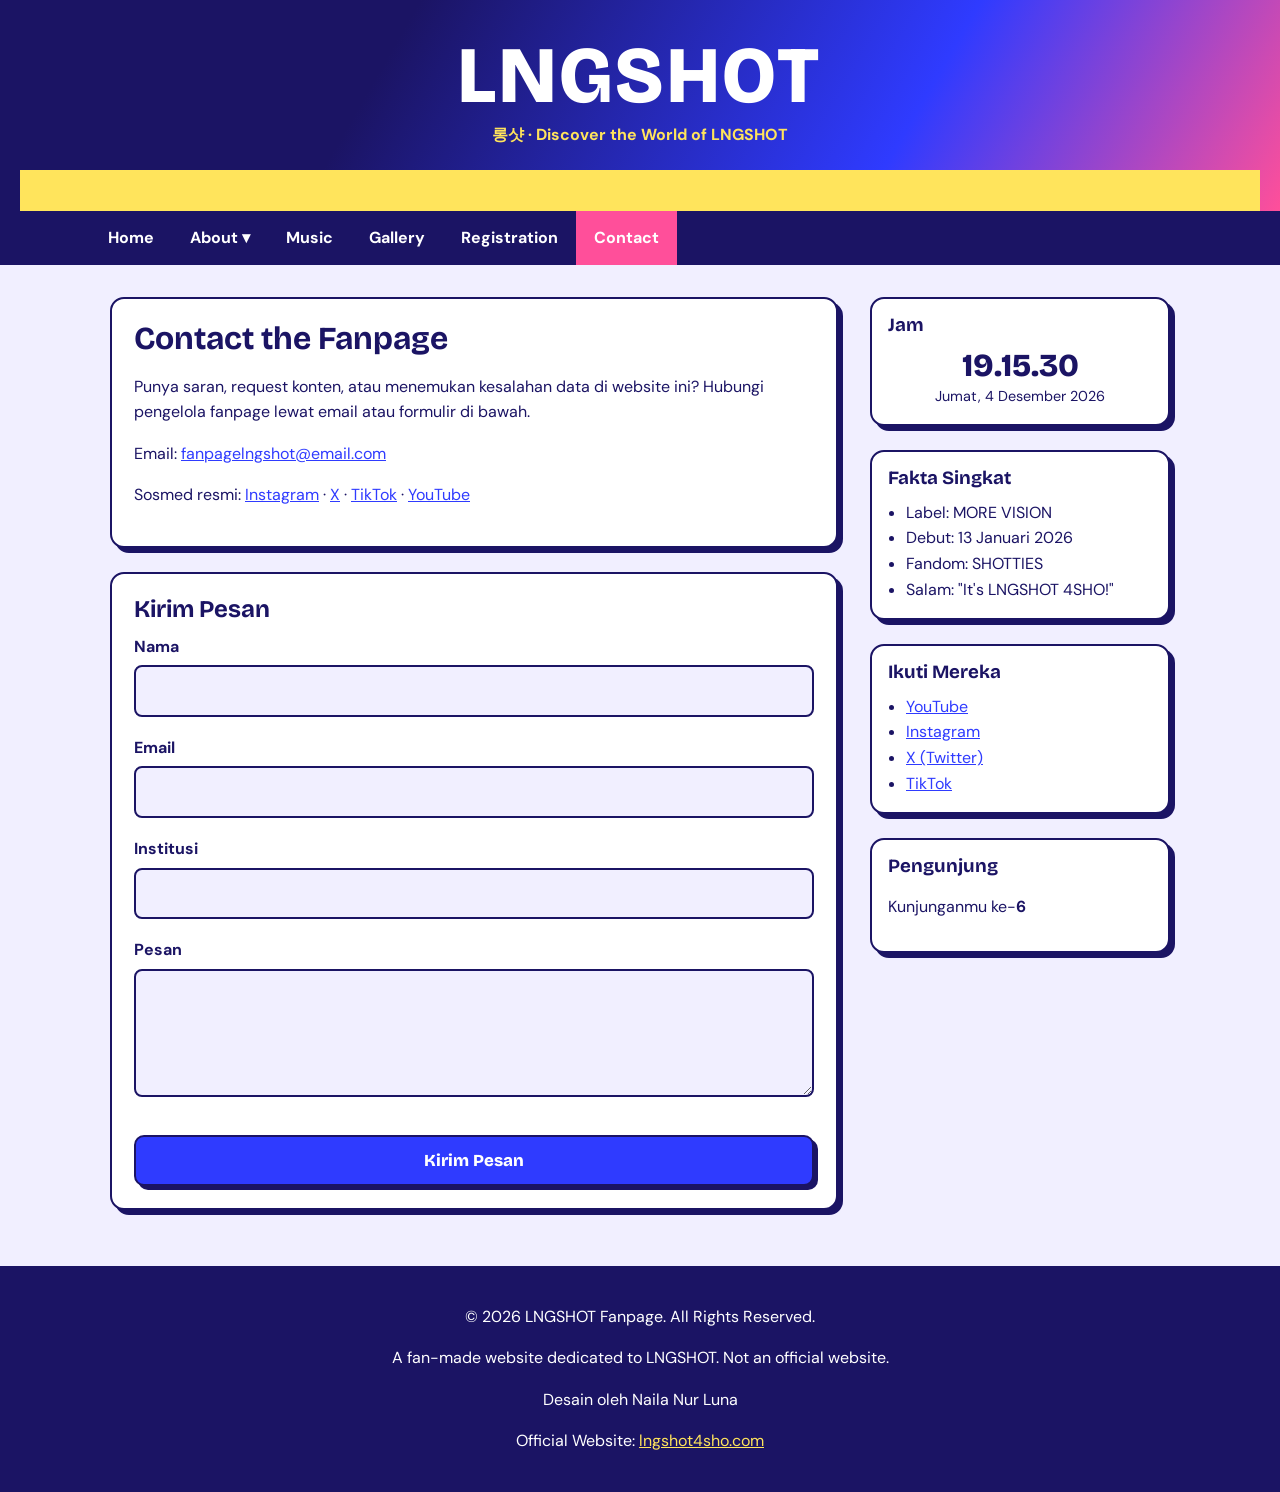
<file: contact.html>
<!DOCTYPE html>
<html lang="id"><head><meta charset="UTF-8"><meta name="viewport" content="width=device-width, initial-scale=1">
<title>Contact | LNGSHOT Fanpage</title>
<link rel="icon" href="data:image/svg+xml,%3Csvg xmlns='http://www.w3.org/2000/svg' viewBox='0 0 100 100'%3E%3Ctext y='.9em' font-size='90'%3E%F0%9F%8E%AF%3C/text%3E%3C/svg%3E">
<link rel="preconnect" href="https://fonts.googleapis.com">
<link href="https://fonts.googleapis.com/css2?family=Bricolage+Grotesque:wght@600;800&family=DM+Sans:wght@400;500;700&display=swap" rel="stylesheet">
<link rel="stylesheet" href="style.css"></head>
<body>
<!-- HEADER -->
<header class="header"><p class="logo">LNGSHOT</p><p class="tagline">롱샷 &middot; Discover the World of LNGSHOT</p>
<div class="marquee"><span>It's LNGSHOT 4SHO! Hello, we are LNGSHOT! &#9733; Debut EP SHOT CALLERS &#9733; Ayo menjadi bagian SHOTTIES! &#9733;</span></div></header>
<!-- NAVIGASI -->
<nav class="nav">
    <ul>
        <li>
            <a href="index.html">Home</a>
        </li>

        <li class="has-sub">
            <a href="about.html">About &#9662;</a>

            <ul class="dropdown">
                <li><a href="about.html">Group Profile</a></li>
                <li><a href="members.html">Member Profile</a></li>
                <li><a href="funfacts.html">Fun Facts</a></li>
            </ul>
        </li>

        <li><a href="music.html">Music</a></li>
        <li><a href="gallery.html">Gallery</a></li>
        <li><a href="registration.html">Registration</a></li>
        <li><a href="contact.html" class="aktif">Contact</a></li>
    </ul>
</nav>

<!-- WRAPPER -->
<div class="wrap">
<!-- MAIN BODY -->
<main>
<div class="box"><h1>Contact the Fanpage</h1>
<p>Punya saran, request konten, atau menemukan kesalahan data di website ini? Hubungi pengelola fanpage lewat email atau formulir di bawah.</p>
<p>Email: <a href="mailto:fanpagelngshot@email.com">fanpagelngshot@email.com</a></p>
<p>Sosmed resmi: <a href="https://www.instagram.com/lngshot4sho">Instagram</a> &middot; <a href="https://x.com/LNGSHOT4sho">X</a> &middot; <a href="https://www.tiktok.com/@lngshot4sho">TikTok</a> &middot; <a href="https://www.youtube.com/@LNGSHOT4SHO">YouTube</a></p></div>
<div class="box"><h2>Kirim Pesan</h2><form id="formKontak">
<div class="field"><label for="kNama">Nama</label><input type="text" id="kNama" required></div>
<div class="field"><label for="kEmail">Email</label><input type="email" id="kEmail" required></div>
<div class="field"><label for="kInstitusi">Institusi</label><input type="text" id="kInstitusi" required></div>
<div class="field"><label for="kPesan">Pesan</label><textarea id="kPesan" rows="4" required></textarea></div>
<button type="submit">Kirim Pesan</button></form><p class="sukses" id="kSukses" hidden></p></div>
</main>
<!-- SIDEBAR -->
<aside class="side">
<div class="box"><h3>Jam</h3><div id="jam">--:--:--</div><p id="tanggal"></p></div>
<div class="box"><h3>Fakta Singkat</h3><ul><li>Label: MORE VISION</li><li>Debut: 13 Januari 2026</li><li>Fandom: SHOTTIES</li><li>Salam: "It's LNGSHOT 4SHO!"</li></ul></div>
<div class="box"><h3>Ikuti Mereka</h3><ul><li><a href="https://www.youtube.com/@LNGSHOT4SHO">YouTube</a></li><li><a href="https://www.instagram.com/lngshot4sho">Instagram</a></li><li><a href="https://x.com/LNGSHOT4sho">X (Twitter)</a></li><li><a href="https://www.tiktok.com/@lngshot4sho">TikTok</a></li></ul></div>
<div class="box"><h3>Pengunjung</h3><p>Kunjunganmu ke-<strong id="counter">1</strong></p></div>
</aside>
</div>
<!-- FOOTER -->
<footer class="footer">
    <p>&copy; 2026 LNGSHOT Fanpage. All Rights Reserved.</p>
    <p>A fan-made website dedicated to LNGSHOT. Not an official website.</p>
    <p>Desain oleh Naila Nur Luna</p>
    <p>Official Website:
        <a href="https://lngshot4sho.com/">lngshot4sho.com</a>
    </p>
</footer>
<script src="script.js"></script>
</body></html>
</file>
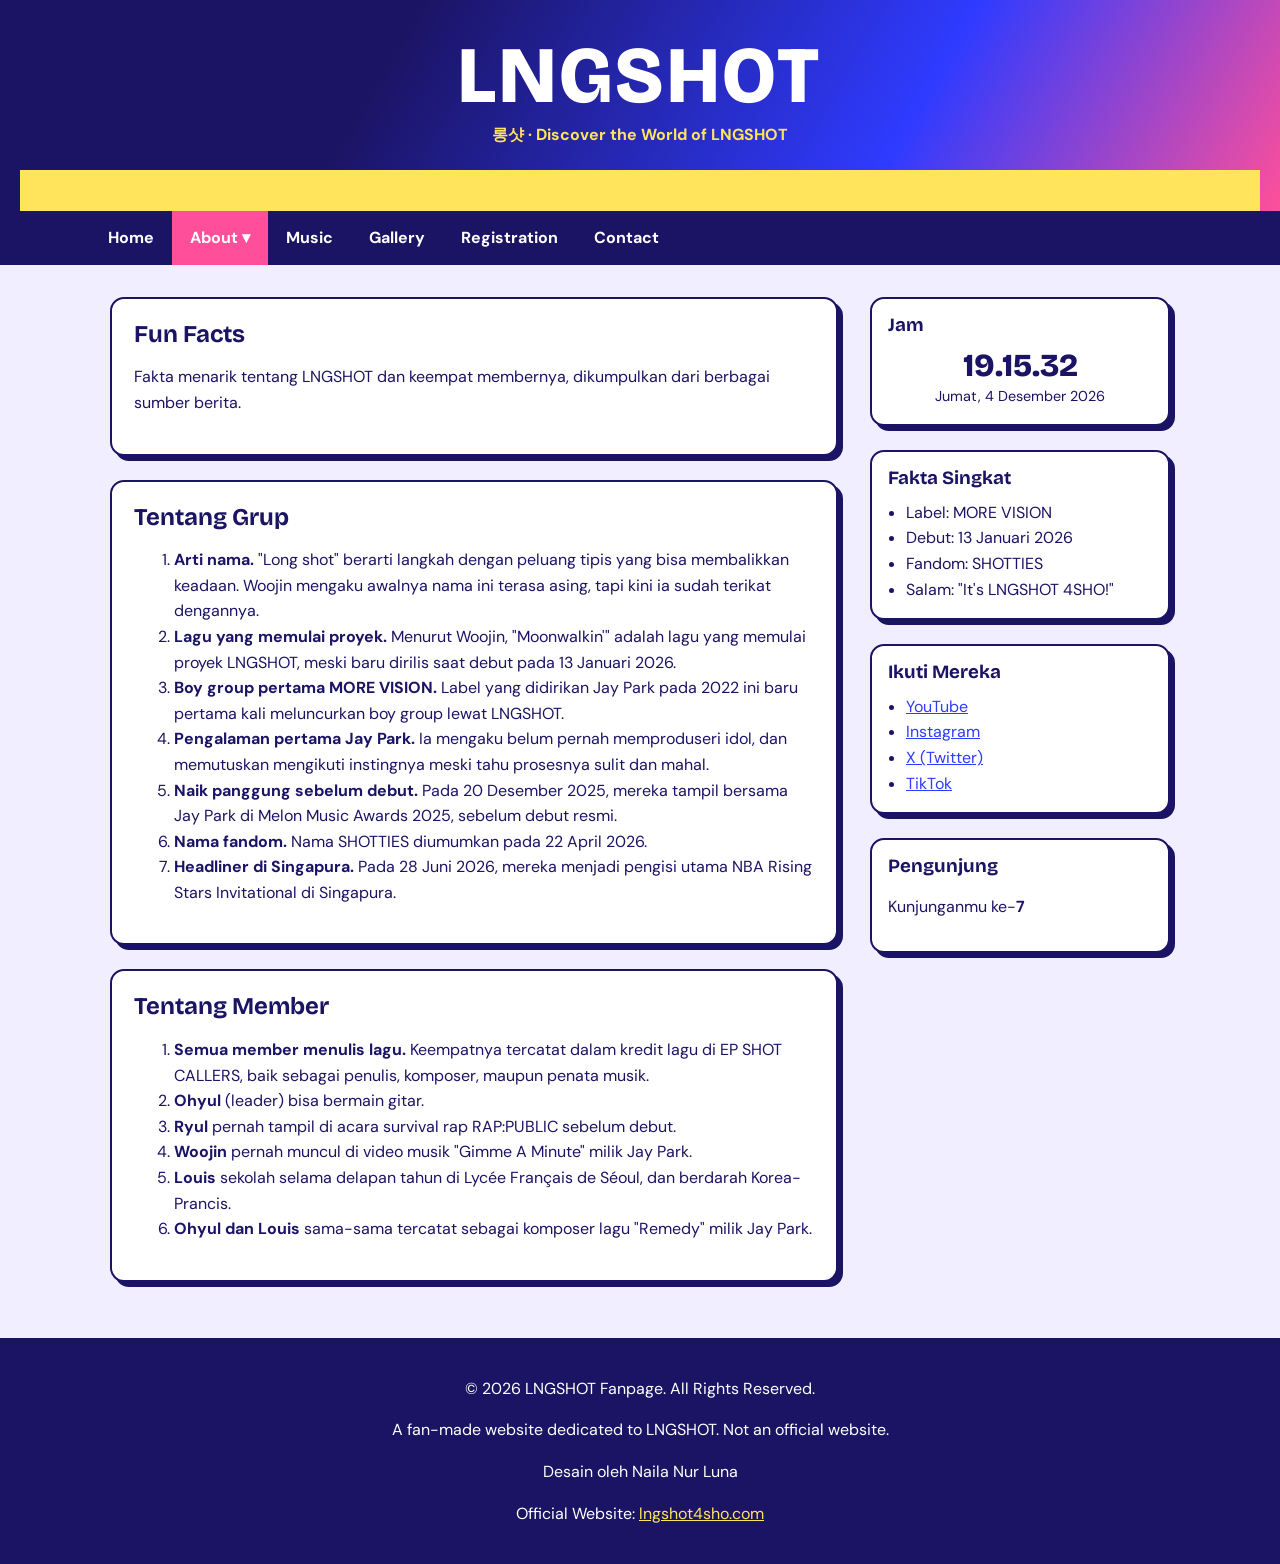
<file: funfacts.html>
<!DOCTYPE html>
<html lang="id">
<head>
    <meta charset="UTF-8">
    <meta name="viewport" content="width=device-width, initial-scale=1">
    <title>Fun Facts | LNGSHOT Fanpage</title>
    <link rel="icon" href="data:image/svg+xml,%3Csvg xmlns='http://www.w3.org/2000/svg' viewBox='0 0 100 100'%3E%3Ctext y='.9em' font-size='90'%3E%F0%9F%8E%AF%3C/text%3E%3C/svg%3E">
    <link rel="preconnect" href="https://fonts.googleapis.com">
    <link href="https://fonts.googleapis.com/css2?family=Bricolage+Grotesque:wght@600;800&family=DM+Sans:wght@400;500;700&display=swap" rel="stylesheet">
    <link rel="stylesheet" href="style.css">
</head>
<body>

<!-- HEADER -->
<header class="header">
    <p class="logo">LNGSHOT</p>
    <p class="tagline">롱샷 &middot; Discover the World of LNGSHOT</p>
    <div class="marquee">
        <span>IT'S LNGSHOT 4SHO! &#9733; HELLO, WE ARE LNGSHOT! &#9733; MEET THE MEMBERS! &#9733; WELCOME, SHOTTIES! &#9733;</span>
    </div>
</header>

<!-- NAVIGASI -->
<nav class="nav">
    <ul>
        <li><a href="index.html">Home</a></li>
        <li class="has-sub">
            <a href="about.html" class="aktif">About &#9662;</a>
            <ul class="dropdown">
                <li><a href="about.html">Group Profile</a></li>
                <li><a href="members.html">Member Profile</a></li>
                <li><a href="funfacts.html">Fun Facts</a></li>
            </ul>
        </li>
        <li><a href="music.html">Music</a></li>
        <li><a href="gallery.html">Gallery</a></li>
        <li><a href="registration.html">Registration</a></li>
        <li><a href="contact.html">Contact</a></li>
    </ul>
</nav>

<!-- WRAPPER -->
<div class="wrap">

    <!-- MAIN BODY -->
    <main>

        <section class="box">
            <h1>Fun Facts</h1>
            <p>Fakta menarik tentang LNGSHOT dan keempat membernya, dikumpulkan dari berbagai sumber berita.</p>
        </section>

        <!-- FAKTA TENTANG GRUP -->
        <section class="box">
            <h2>Tentang Grup</h2>
            <ol>
                <li>
                    <strong>Arti nama.</strong> "Long shot" berarti langkah dengan peluang tipis yang bisa membalikkan keadaan. Woojin mengaku awalnya nama ini terasa asing, tapi kini ia sudah terikat dengannya.
                </li>
                <li>
                    <strong>Lagu yang memulai proyek.</strong> Menurut Woojin, "Moonwalkin'" adalah lagu yang memulai proyek LNGSHOT, meski baru dirilis saat debut pada 13 Januari 2026.
                </li>
                <li>
                    <strong>Boy group pertama MORE VISION.</strong> Label yang didirikan Jay Park pada 2022 ini baru pertama kali meluncurkan boy group lewat LNGSHOT.
                </li>
                <li>
                    <strong>Pengalaman pertama Jay Park.</strong> Ia mengaku belum pernah memproduseri idol, dan memutuskan mengikuti instingnya meski tahu prosesnya sulit dan mahal.
                </li>
                <li>
                    <strong>Naik panggung sebelum debut.</strong> Pada 20 Desember 2025, mereka tampil bersama Jay Park di Melon Music Awards 2025, sebelum debut resmi.
                </li>
                <li>
                    <strong>Nama fandom.</strong> Nama SHOTTIES diumumkan pada 22 April 2026.
                </li>
                <li>
                    <strong>Headliner di Singapura.</strong> Pada 28 Juni 2026, mereka menjadi pengisi utama NBA Rising Stars Invitational di Singapura.
                </li>
            </ol>
        </section>

        <!-- FAKTA TENTANG MEMBER -->
        <section class="box">
            <h2>Tentang Member</h2>
            <ol>
                <li>
                    <strong>Semua member menulis lagu.</strong> Keempatnya tercatat dalam kredit lagu di EP SHOT CALLERS, baik sebagai penulis, komposer, maupun penata musik.
                </li>
                <li>
                    <strong>Ohyul</strong> (leader) bisa bermain gitar.
                </li>
                <li>
                    <strong>Ryul</strong> pernah tampil di acara survival rap RAP:PUBLIC sebelum debut.
                </li>
                <li>
                    <strong>Woojin</strong> pernah muncul di video musik "Gimme A Minute" milik Jay Park.
                </li>
                <li>
                    <strong>Louis</strong> sekolah selama delapan tahun di Lycée Français de Séoul, dan berdarah Korea-Prancis.
                </li>
                <li>
                    <strong>Ohyul dan Louis</strong> sama-sama tercatat sebagai komposer lagu "Remedy" milik Jay Park.
                </li>
            </ol>
        </section>

    </main>

    <!-- SIDEBAR -->
    <aside class="side">
        <div class="box"><h3>Jam</h3><div id="jam">--:--:--</div><p id="tanggal"></p></div>
        <div class="box"><h3>Fakta Singkat</h3>
            <ul><li>Label: MORE VISION</li><li>Debut: 13 Januari 2026</li><li>Fandom: SHOTTIES</li><li>Salam: "It's LNGSHOT 4SHO!"</li></ul></div>
        <div class="box"><h3>Ikuti Mereka</h3>
            <ul>
                <li><a href="https://www.youtube.com/@LNGSHOT4SHO">YouTube</a></li>
                <li><a href="https://www.instagram.com/lngshot4sho">Instagram</a></li>
                <li><a href="https://x.com/LNGSHOT4sho">X (Twitter)</a></li>
                <li><a href="https://www.tiktok.com/@lngshot4sho">TikTok</a></li>
            </ul></div>
        <div class="box"><h3>Pengunjung</h3><p>Kunjunganmu ke-<strong id="counter">1</strong></p></div>
    </aside>

</div>

<!-- FOOTER -->
<footer class="footer">
    <p>&copy; 2026 LNGSHOT Fanpage. All Rights Reserved.</p>
    <p>A fan-made website dedicated to LNGSHOT. Not an official website.</p>
    <p>Desain oleh Naila Nur Luna</p>
    <p>Official Website: <a href="https://lngshot4sho.com/">lngshot4sho.com</a></p>
</footer>

<script src="script.js"></script>
</body>
</html>
</file>
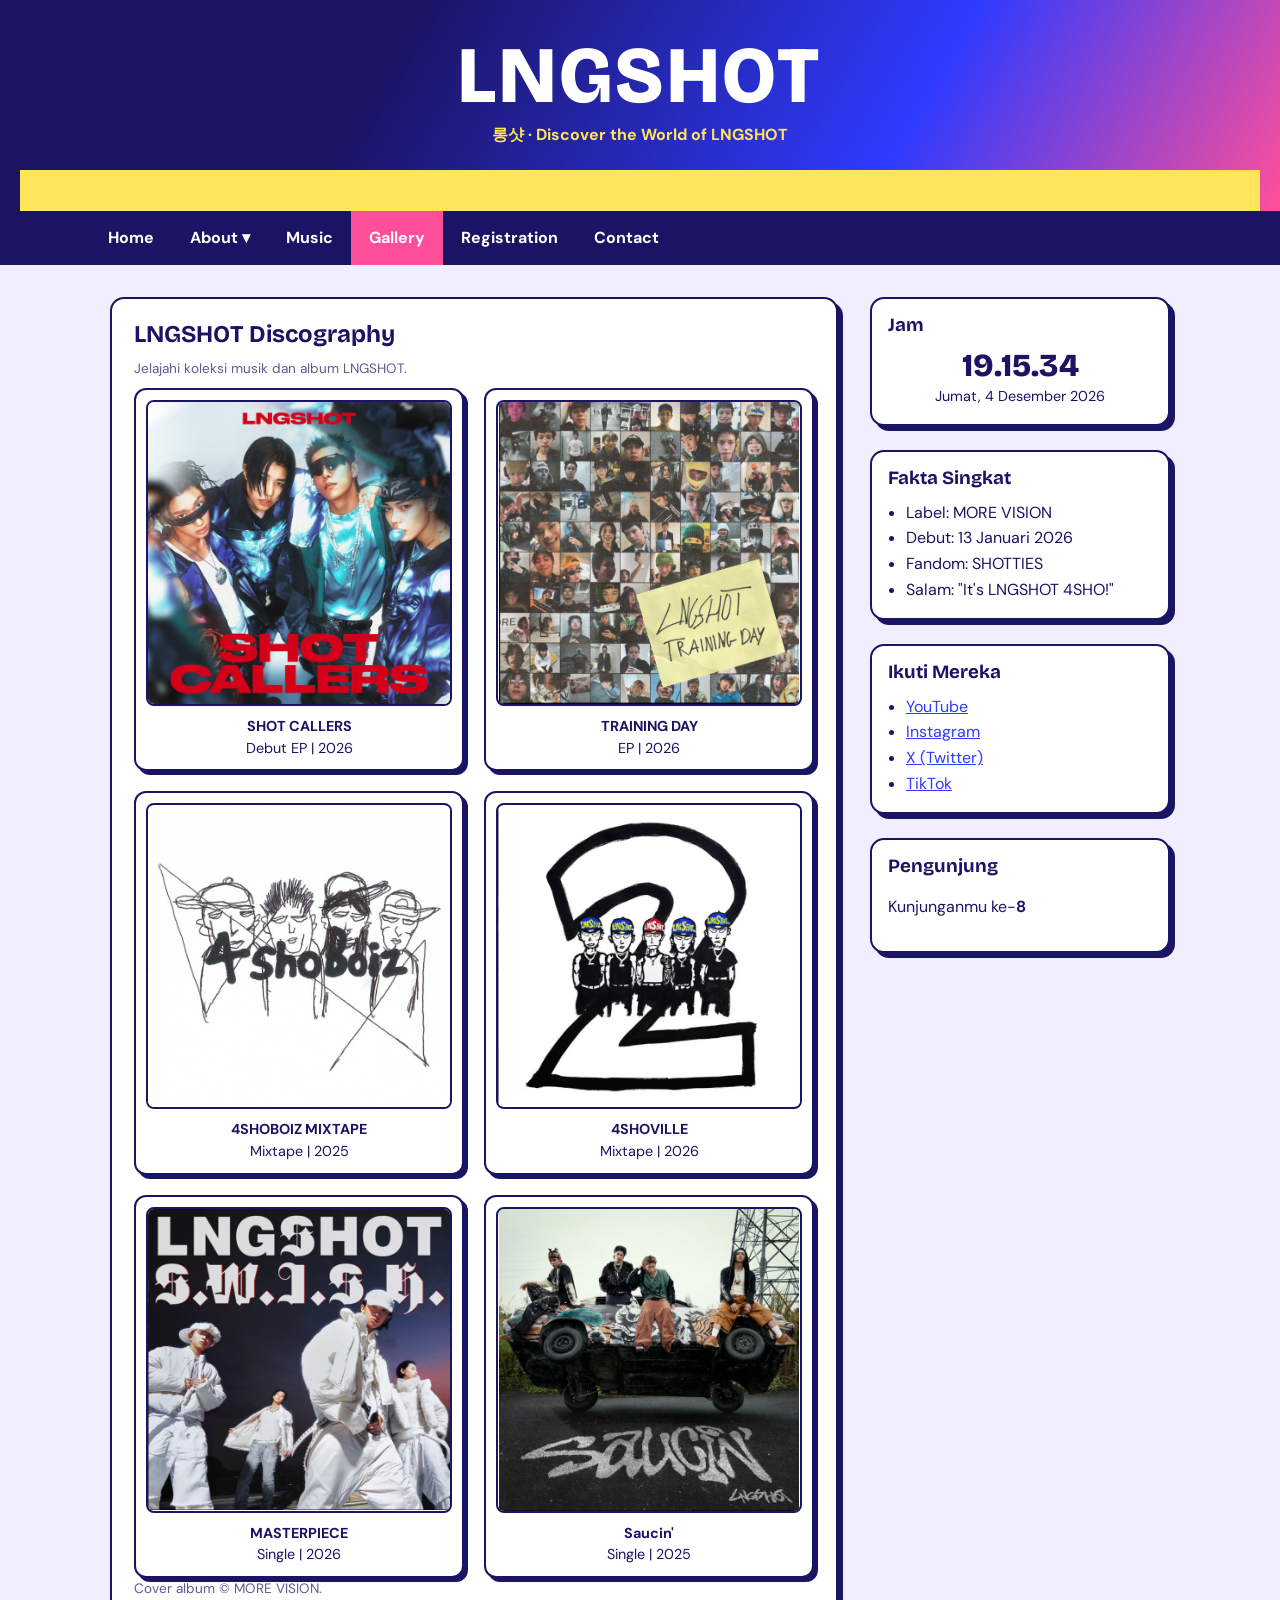
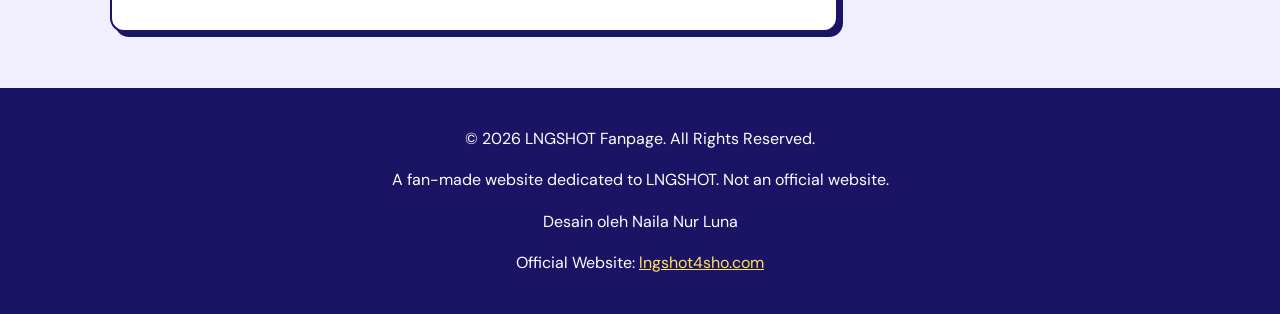
<file: gallery.html>
<!DOCTYPE html>
<html lang="id">
<head>
    <meta charset="UTF-8">
    <meta name="viewport" content="width=device-width, initial-scale=1">
    <title>Gallery | LNGSHOT Fanpage</title>

    <link rel="icon" href="data:image/svg+xml,%3Csvg xmlns='http://www.w3.org/2000/svg' viewBox='0 0 100 100'%3E%3Ctext y='.9em' font-size='90'%3E%F0%9F%8E%AF%3C/text%3E%3C/svg%3E">

    <link rel="preconnect" href="https://fonts.googleapis.com">
    <link href="https://fonts.googleapis.com/css2?family=Bricolage+Grotesque:wght@600;800&family=DM+Sans:wght@400;500;700&display=swap" rel="stylesheet">

    <link rel="stylesheet" href="style.css">
</head>

<body>

<!-- HEADER -->
<header class="header">
    <p class="logo">LNGSHOT</p>
    <p class="tagline">롱샷 &middot; Discover the World of LNGSHOT</p>

    <div class="marquee">
        <span>
            IT'S LNGSHOT 4SHO! &#9733;
            HELLO, WE ARE LNGSHOT! &#9733;
            MEET THE MEMBERS! &#9733;
            WELCOME, SHOTTIES! &#9733;
        </span>
    </div>
</header>

<!-- NAVIGASI -->
<nav class="nav">
    <ul>
        <li>
            <a href="index.html">Home</a>
        </li>

        <li class="has-sub">
            <a href="about.html">About &#9662;</a>

            <ul class="dropdown">
                <li><a href="about.html">Group Profile</a></li>
                <li><a href="members.html">Member Profile</a></li>
                <li><a href="funfacts.html">Fun Facts</a></li>
            </ul>
        </li>

        <li><a href="music.html">Music</a></li>
        <li><a href="gallery.html" class="aktif">Gallery</a></li>
        <li><a href="registration.html">Registration</a></li>
        <li><a href="contact.html">Contact</a></li>
    </ul>
</nav>

<!-- WRAPPER -->
<div class="wrap">

    <!-- MAIN BODY -->
    <main>

        <section class="box">
            <h1>LNGSHOT Discography</h1>
            <p class="meta">Jelajahi koleksi musik dan album LNGSHOT.</p>

            <div class="galeri">

                <figure>
                    <img src="images/shot-callers.png" alt="SHOT CALLERS">
                    <figcaption>
                        <strong>SHOT CALLERS</strong><br>
                        Debut EP | 2026
                    </figcaption>
                </figure>

                <figure>
                    <img src="images/training-day.png" alt="TRAINING DAY">
                    <figcaption>
                        <strong>TRAINING DAY</strong><br>
                        EP | 2026
                    </figcaption>
                </figure>

                <figure>
                    <img src="images/4shoboiz.jpg" alt="4SHOBOIZ MIXTAPE">
                    <figcaption>
                        <strong>4SHOBOIZ MIXTAPE</strong><br>
                        Mixtape | 2025
                    </figcaption>
                </figure>

                <figure>
                    <img src="images/4shoville.png" alt="4SHOVILLE">
                    <figcaption>
                        <strong>4SHOVILLE</strong><br>
                        Mixtape | 2026
                    </figcaption>
                </figure>

                <figure>
                    <img src="images/masterpiece.png" alt="MASTERPIECE">
                    <figcaption>
                        <strong>MASTERPIECE</strong><br>
                        Single | 2026
                    </figcaption>
                </figure>

                <figure>
                    <img src="images/saucin.png" alt="Saucin'">
                    <figcaption>
                        <strong>Saucin'</strong><br>
                        Single | 2025
                    </figcaption>
                </figure>

            </div>

            <p class="meta">Cover album &copy; MORE VISION.</p>
        </section>

    </main>

    <!-- SIDEBAR -->
    <aside class="side">

        <div class="box">
            <h3>Jam</h3>
            <div id="jam">--:--:--</div>
            <p id="tanggal"></p>
        </div>

        <div class="box">
            <h3>Fakta Singkat</h3>
            <ul>
                <li>Label: MORE VISION</li>
                <li>Debut: 13 Januari 2026</li>
                <li>Fandom: SHOTTIES</li>
                <li>Salam: "It's LNGSHOT 4SHO!"</li>
            </ul>
        </div>

        <div class="box">
            <h3>Ikuti Mereka</h3>
            <ul>
                <li><a href="https://www.youtube.com/@LNGSHOT4SHO">YouTube</a></li>
                <li><a href="https://www.instagram.com/lngshot4sho">Instagram</a></li>
                <li><a href="https://x.com/LNGSHOT4sho">X (Twitter)</a></li>
                <li><a href="https://www.tiktok.com/@lngshot4sho">TikTok</a></li>
            </ul>
        </div>

        <div class="box">
            <h3>Pengunjung</h3>
            <p>Kunjunganmu ke-<strong id="counter">1</strong></p>
        </div>

    </aside>

</div>

<!-- FOOTER -->
<footer class="footer">
    <p>&copy; 2026 LNGSHOT Fanpage. All Rights Reserved.</p>
    <p>A fan-made website dedicated to LNGSHOT. Not an official website.</p>
    <p>Desain oleh Naila Nur Luna</p>
    <p>
        Official Website:
        <a href="https://lngshot4sho.com/">lngshot4sho.com</a>
    </p>
</footer>

<script src="script.js"></script>

</body>
</html>
</file>
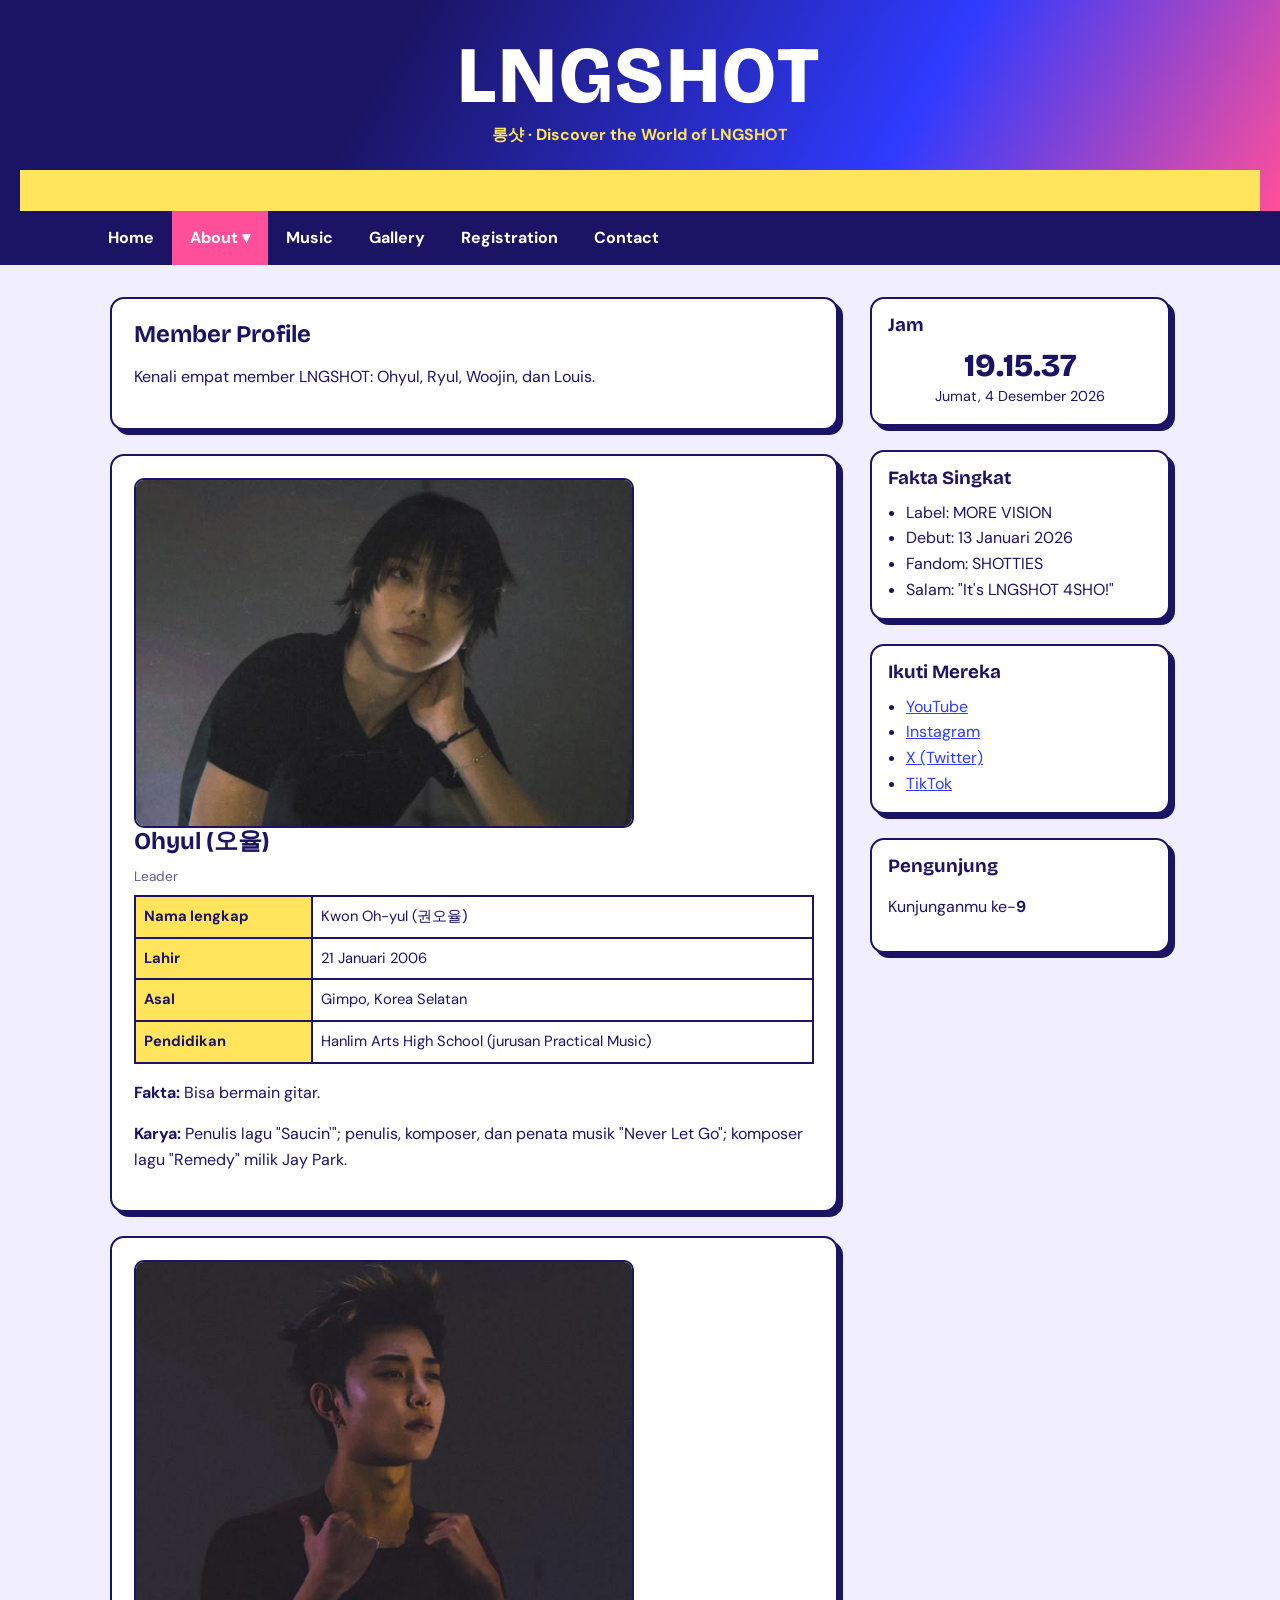
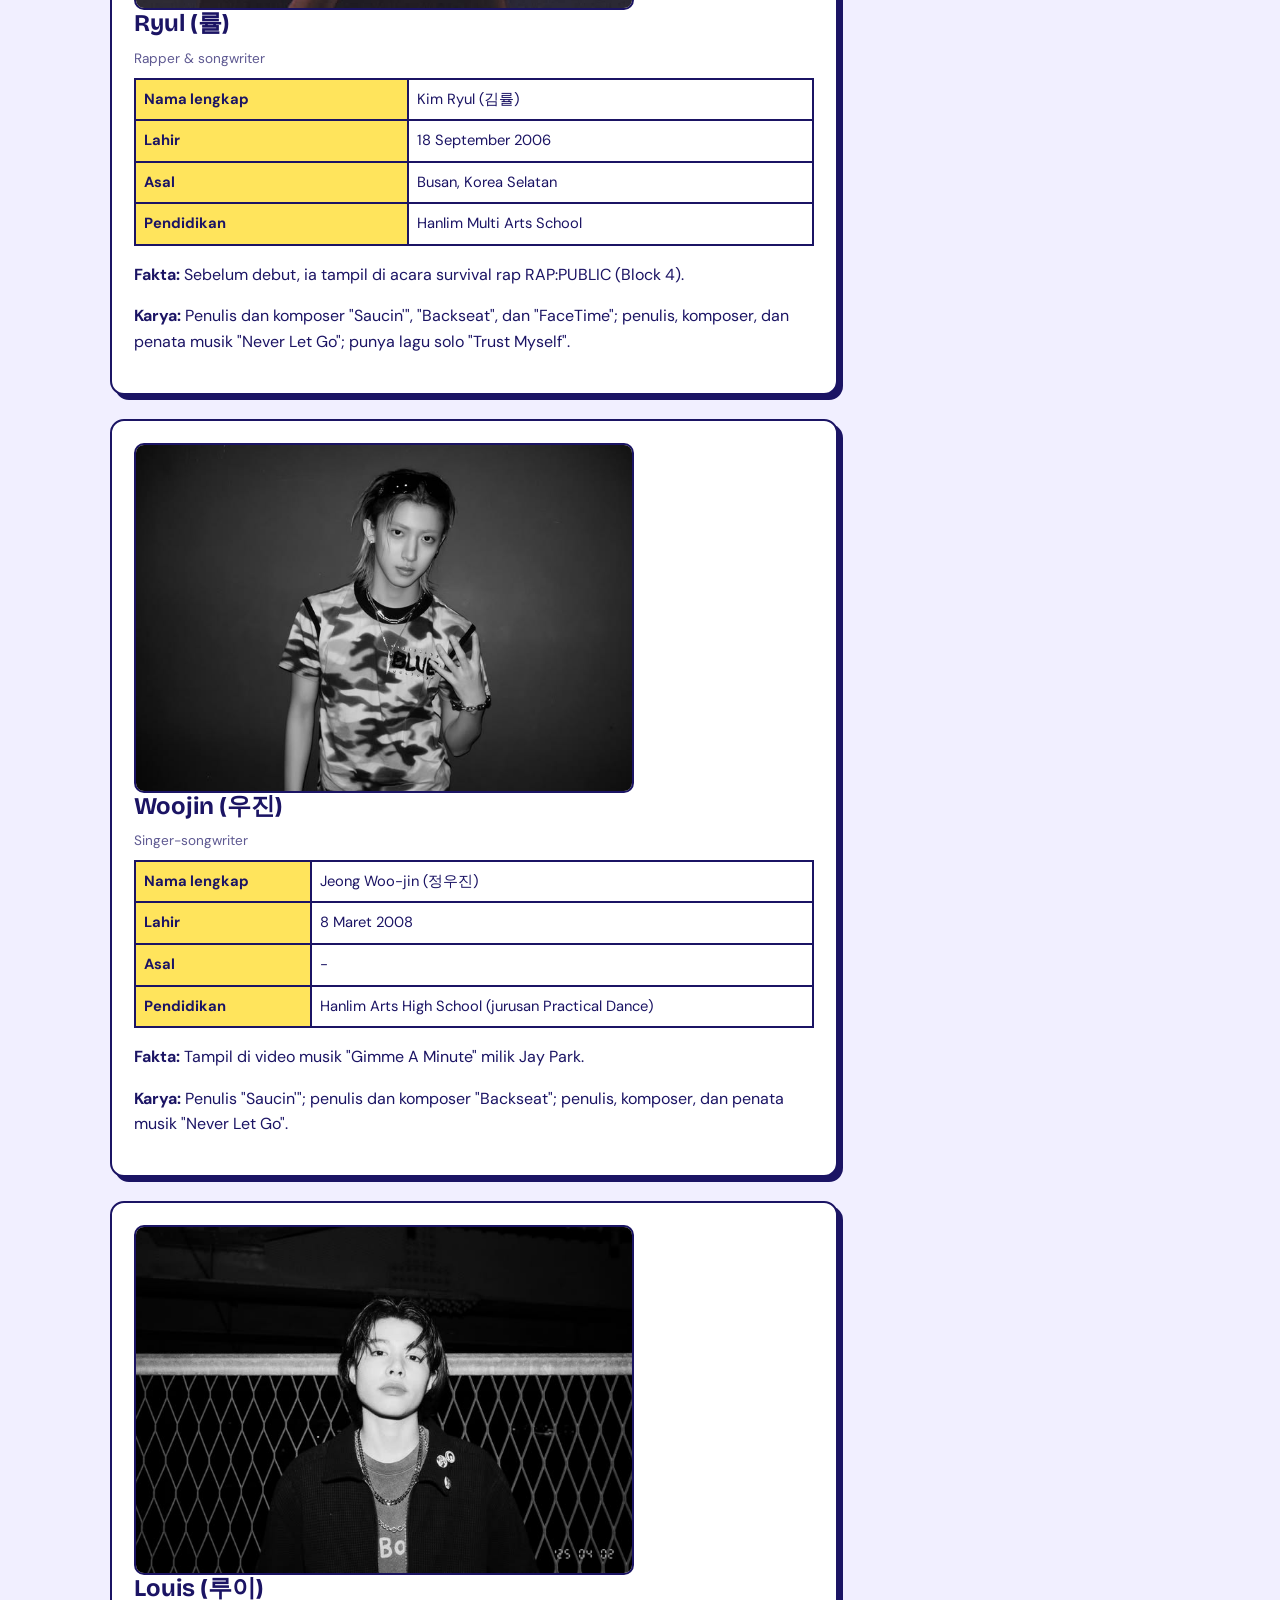
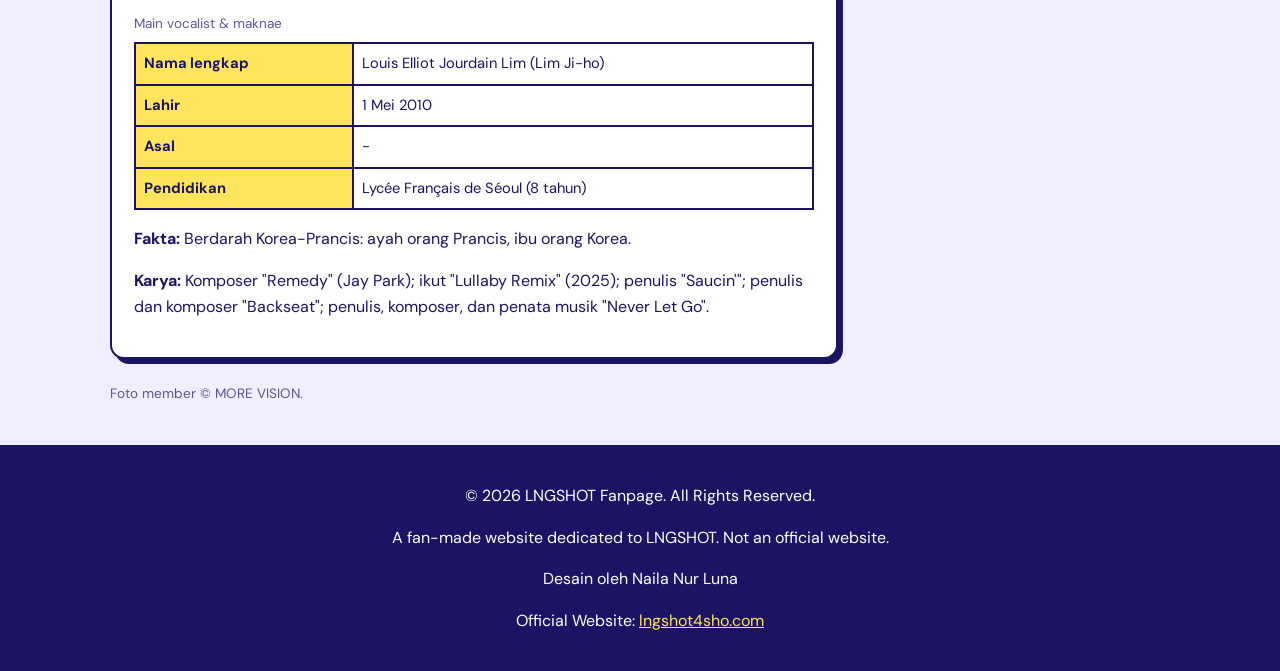
<file: members.html>
<!DOCTYPE html>
<html lang="id">
<head>
    <meta charset="UTF-8">
    <meta name="viewport" content="width=device-width, initial-scale=1">
    <title>Member Profile | LNGSHOT Fanpage</title>
    <link rel="icon" href="data:image/svg+xml,%3Csvg xmlns='http://www.w3.org/2000/svg' viewBox='0 0 100 100'%3E%3Ctext y='.9em' font-size='90'%3E%F0%9F%8E%AF%3C/text%3E%3C/svg%3E">
    <link rel="preconnect" href="https://fonts.googleapis.com">
    <link href="https://fonts.googleapis.com/css2?family=Bricolage+Grotesque:wght@600;800&family=DM+Sans:wght@400;500;700&display=swap" rel="stylesheet">
    <link rel="stylesheet" href="style.css">
</head>
<body>

<!-- HEADER -->
<header class="header">
    <p class="logo">LNGSHOT</p>
    <p class="tagline">롱샷 &middot; Discover the World of LNGSHOT</p>
    <div class="marquee">
        <span>IT'S LNGSHOT 4SHO! &#9733; HELLO, WE ARE LNGSHOT! &#9733; MEET THE MEMBERS! &#9733; WELCOME, SHOTTIES! &#9733;</span>
    </div>
</header>

<!-- NAVIGASI -->
<nav class="nav">
    <ul>
        <li><a href="index.html">Home</a></li>
        <li class="has-sub">
            <a href="about.html" class="aktif">About &#9662;</a>
            <ul class="dropdown">
                <li><a href="about.html">Group Profile</a></li>
                <li><a href="members.html">Member Profile</a></li>
                <li><a href="funfacts.html">Fun Facts</a></li>
            </ul>
        </li>
        <li><a href="music.html">Music</a></li>
        <li><a href="gallery.html">Gallery</a></li>
        <li><a href="registration.html">Registration</a></li>
        <li><a href="contact.html">Contact</a></li>
    </ul>
</nav>

<!-- WRAPPER-->
<div class="wrap">

    <!-- MAIN BODY -->
    <main>

        <section class="box">
            <h1>Member Profile</h1>
            <p>Kenali empat member LNGSHOT: Ohyul, Ryul, Woojin, dan Louis.</p>
        </section>

        <!-- MEMBER: OHYUL -->
        <article class="box member" id="ohyul">

            <img class="foto-member" src="images/ohyul-swish.jpg" alt="Ohyul (오율)">
            <div>
                <h2>Ohyul (오율)</h2>
                <p class="meta">Leader</p>

                <table>
                    <tr><th>Nama lengkap</th><td>Kwon Oh-yul (권오율)</td></tr>
                    <tr><th>Lahir</th><td>21 Januari 2006</td></tr>
                    <tr><th>Asal</th><td>Gimpo, Korea Selatan</td></tr>
                    <tr><th>Pendidikan</th><td>Hanlim Arts High School (jurusan Practical Music)</td></tr>
                </table>

                <p><strong>Fakta:</strong> Bisa bermain gitar.</p>
                <p><strong>Karya:</strong> Penulis lagu "Saucin'"; penulis, komposer, dan penata musik "Never Let Go"; komposer lagu "Remedy" milik Jay Park.</p>
            </div>

        </article>

        <!-- MEMBER: RYUL -->
        <article class="box member" id="ryul">
            <img class="foto-member" src="images/ryul-swish.jpg" alt="Ryul (률)">
            <div>
                <h2>Ryul (률)</h2>
                <p class="meta">Rapper &amp; songwriter</p>
                <table>
                    <tr><th>Nama lengkap</th><td>Kim Ryul (김률)</td></tr>
                    <tr><th>Lahir</th><td>18 September 2006</td></tr>
                    <tr><th>Asal</th><td>Busan, Korea Selatan</td></tr>
                    <tr><th>Pendidikan</th><td>Hanlim Multi Arts School</td></tr>
                </table>
                <p><strong>Fakta:</strong> Sebelum debut, ia tampil di acara survival rap RAP:PUBLIC (Block 4).</p>
                <p><strong>Karya:</strong> Penulis dan komposer "Saucin'", "Backseat", dan "FaceTime"; penulis, komposer, dan penata musik "Never Let Go"; punya lagu solo "Trust Myself".</p>
            </div>
        </article>

        <!-- MEMBER: WOOJIN -->
        <article class="box member" id="woojin">
            <img class="foto-member" src="images/woojin.jpg" alt="Woojin (우진)">
            <div>
                <h2>Woojin (우진)</h2>
                <p class="meta">Singer-songwriter</p>
                <table>
                    <tr><th>Nama lengkap</th><td>Jeong Woo-jin (정우진)</td></tr>
                    <tr><th>Lahir</th><td>8 Maret 2008</td></tr>
                    <tr><th>Asal</th><td>-</td></tr>
                    <tr><th>Pendidikan</th><td>Hanlim Arts High School (jurusan Practical Dance)</td></tr>
                </table>
                <p><strong>Fakta:</strong> Tampil di video musik "Gimme A Minute" milik Jay Park.</p>
                <p><strong>Karya:</strong> Penulis "Saucin'"; penulis dan komposer "Backseat"; penulis, komposer, dan penata musik "Never Let Go".</p>
            </div>
        </article>

        <!-- MEMBER: LOUIS -->
        <article class="box member" id="louis">
            <img class="foto-member" src="images/louis-swish.jpg" alt="Louis (루이)">
            <div>
                <h2>Louis (루이)</h2>
                <p class="meta">Main vocalist &amp; maknae</p>
                <table>
                    <tr><th>Nama lengkap</th><td>Louis Elliot Jourdain Lim (Lim Ji-ho)</td></tr>
                    <tr><th>Lahir</th><td>1 Mei 2010</td></tr>
                    <tr><th>Asal</th><td>-</td></tr>
                    <tr><th>Pendidikan</th><td>Lycée Français de Séoul (8 tahun)</td></tr>
                </table>
                <p><strong>Fakta:</strong> Berdarah Korea-Prancis: ayah orang Prancis, ibu orang Korea.</p>
                <p><strong>Karya:</strong> Komposer "Remedy" (Jay Park); ikut "Lullaby Remix" (2025); penulis "Saucin'"; penulis dan komposer "Backseat"; penulis, komposer, dan penata musik "Never Let Go".</p>
            </div>
        </article>

        <p class="meta">Foto member &copy; MORE VISION.</p>

    </main>

    <!-- SIDEBAR -->
    <aside class="side">
        <div class="box"><h3>Jam</h3><div id="jam">--:--:--</div><p id="tanggal"></p></div>
        <div class="box"><h3>Fakta Singkat</h3>
            <ul><li>Label: MORE VISION</li><li>Debut: 13 Januari 2026</li><li>Fandom: SHOTTIES</li><li>Salam: "It's LNGSHOT 4SHO!"</li></ul></div>
        <div class="box"><h3>Ikuti Mereka</h3>
            <ul>
                <li><a href="https://www.youtube.com/@LNGSHOT4SHO">YouTube</a></li>
                <li><a href="https://www.instagram.com/lngshot4sho">Instagram</a></li>
                <li><a href="https://x.com/LNGSHOT4sho">X (Twitter)</a></li>
                <li><a href="https://www.tiktok.com/@lngshot4sho">TikTok</a></li>
            </ul></div>
        <div class="box"><h3>Pengunjung</h3><p>Kunjunganmu ke-<strong id="counter">1</strong></p></div>
    </aside>

</div>

<!-- FOOTER -->
<footer class="footer">
    <p>&copy; 2026 LNGSHOT Fanpage. All Rights Reserved.</p>
    <p>A fan-made website dedicated to LNGSHOT. Not an official website.</p>
    <p>Desain oleh Naila Nur Luna</p>
    <p>Official Website: <a href="https://lngshot4sho.com/">lngshot4sho.com</a></p>
</footer>

<script src="script.js"></script>
</body>
</html>
</file>
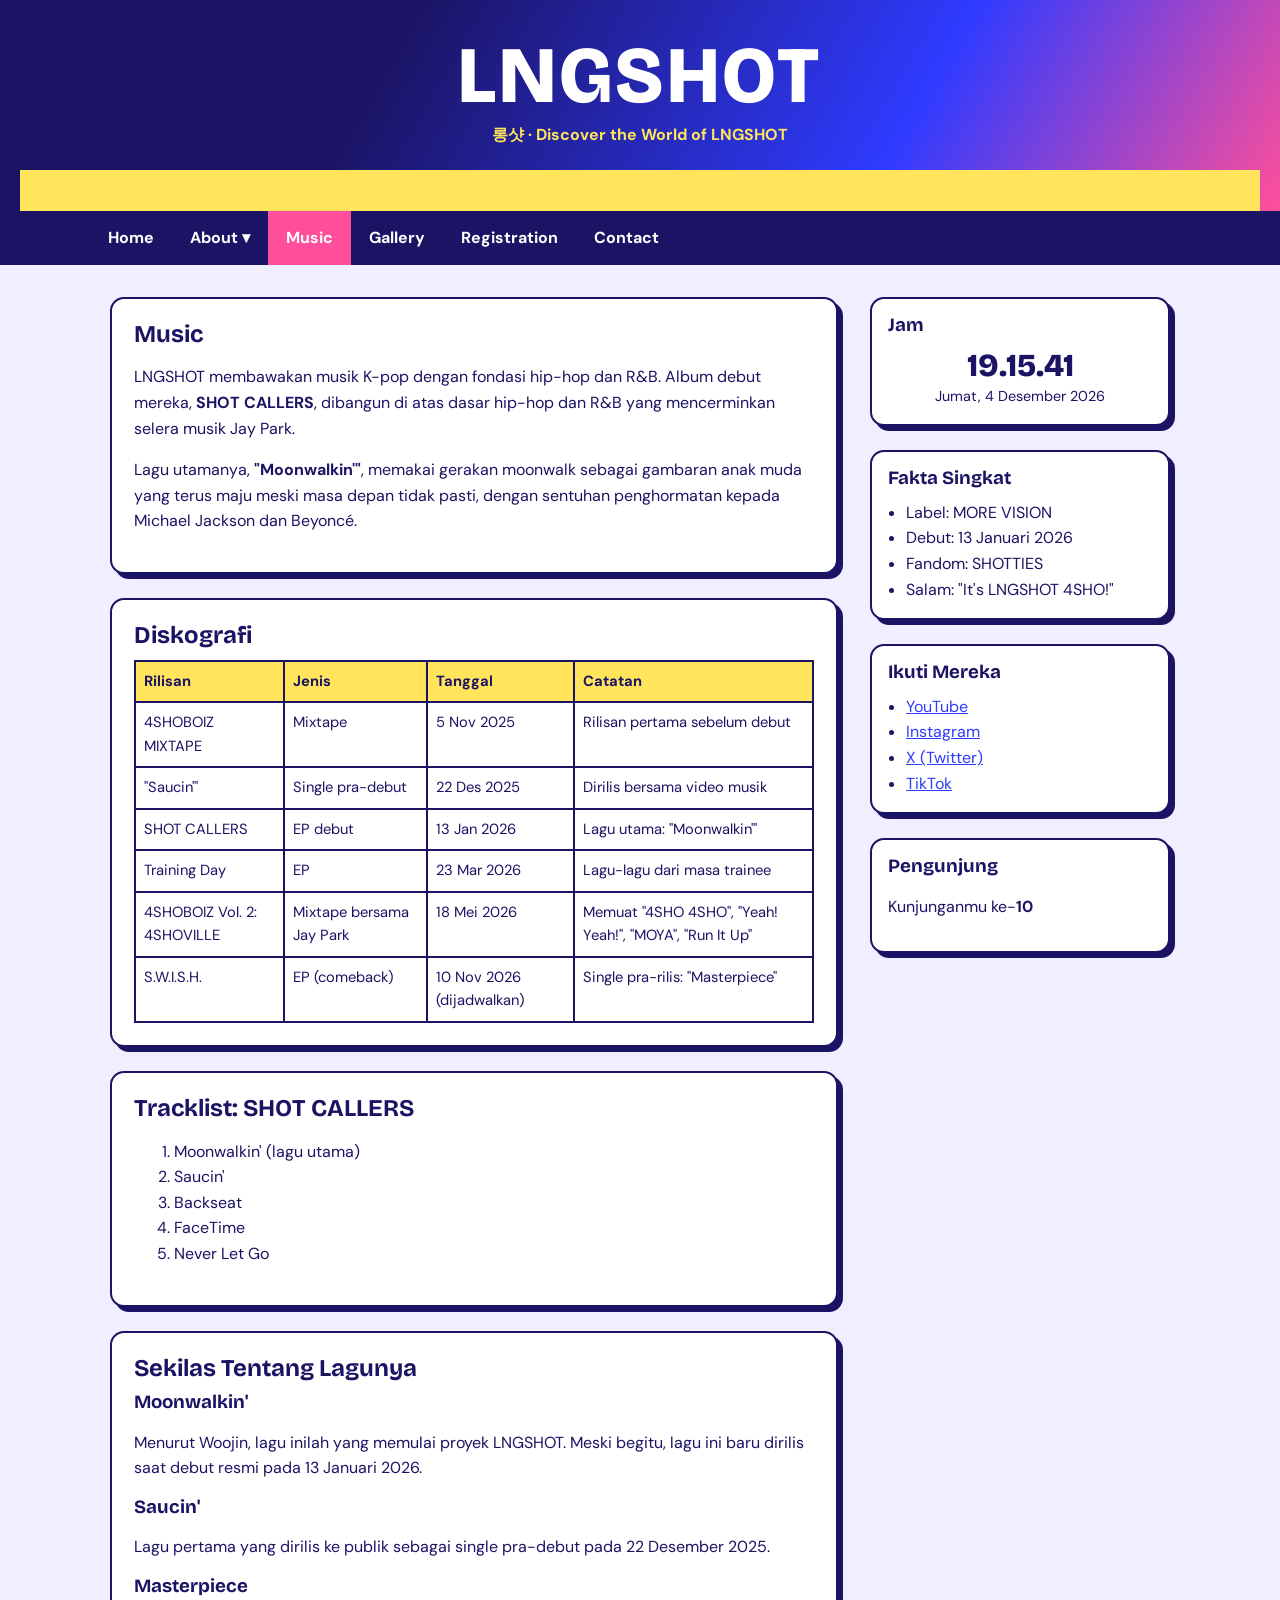
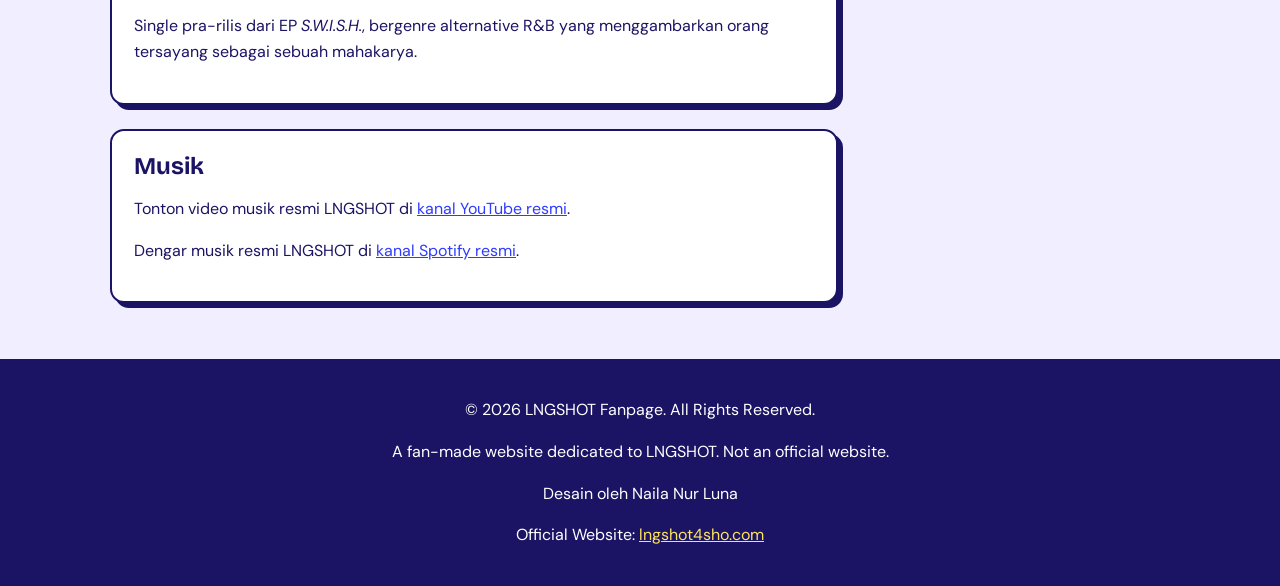
<file: music.html>
<!DOCTYPE html>
<html lang="id">
<head>
    <meta charset="UTF-8">
    <meta name="viewport" content="width=device-width, initial-scale=1">

    <title>Music | LNGSHOT Fanpage</title>

    <link rel="icon" href="data:image/svg+xml,%3Csvg xmlns='http://www.w3.org/2000/svg' viewBox='0 0 100 100'%3E%3Ctext y='.9em' font-size='90'%3E%F0%9F%8E%AF%3C/text%3E%3C/svg%3E">

    <link rel="preconnect" href="https://fonts.googleapis.com">

    <link href="https://fonts.googleapis.com/css2?family=Bricolage+Grotesque:wght@600;800&family=DM+Sans:wght@400;500;700&display=swap" rel="stylesheet">

    <link rel="stylesheet" href="style.css">
</head>

<body>

<!-- HEADER -->
<header class="header">
    <p class="logo">LNGSHOT</p>
    <p class="tagline">롱샷 &middot; Discover the World of LNGSHOT</p>

    <div class="marquee">
        <span>
            IT'S LNGSHOT 4SHO! &#9733;
            HELLO, WE ARE LNGSHOT! &#9733;
            MEET THE MEMBERS! &#9733;
            WELCOME, SHOTTIES! &#9733;
        </span>
    </div>
</header>

<!-- NAVIGASI  -->
<nav class="nav">
    <ul>
        <li><a href="index.html">Home</a></li>

        <li class="has-sub">
            <a href="about.html">About &#9662;</a>
            <ul class="dropdown">
                <li><a href="about.html">Group Profile</a></li>
                <li><a href="members.html">Member Profile</a></li>
                <li><a href="funfacts.html">Fun Facts</a></li>
            </ul>
        </li>

        <li><a href="music.html" class="aktif">Music</a></li>
        <li><a href="gallery.html">Gallery</a></li>
        <li><a href="registration.html">Registration</a></li>
        <li><a href="contact.html">Contact</a></li>
    </ul>
</nav>


<!-- WRAPPER -->
<div class="wrap">

    <!-- MAIN BODY -->
    <main>

        <!-- 1. PENGANTAR: GAYA MUSIK -->
        <section class="box">
            <h1>Music</h1>
            <p>
                LNGSHOT membawakan musik K-pop dengan fondasi hip-hop dan R&amp;B.
                Album debut mereka, <strong>SHOT CALLERS</strong>, dibangun di atas
                dasar hip-hop dan R&amp;B yang mencerminkan selera musik Jay Park.
            </p>
            <p>
                Lagu utamanya, <strong>"Moonwalkin'"</strong>, memakai gerakan moonwalk
                sebagai gambaran anak muda yang terus maju meski masa depan tidak pasti,
                dengan sentuhan penghormatan kepada Michael Jackson dan Beyonc&eacute;.
            </p>
        </section>

        <!-- 2. DISKOGRAFI (tabel) -->
        <section class="box">
            <h2>Diskografi</h2>

            <!-- div ini membuat tabel bisa digeser di layar HP -->
            <div style="overflow-x:auto">
                <table>
                    <tr>
                        <th>Rilisan</th>
                        <th>Jenis</th>
                        <th>Tanggal</th>
                        <th>Catatan</th>
                    </tr>
                    <tr>
                        <td>4SHOBOIZ MIXTAPE</td>
                        <td>Mixtape</td>
                        <td>5 Nov 2025</td>
                        <td>Rilisan pertama sebelum debut</td>
                    </tr>
                    <tr>
                        <td>"Saucin'"</td>
                        <td>Single pra-debut</td>
                        <td>22 Des 2025</td>
                        <td>Dirilis bersama video musik</td>
                    </tr>
                    <tr>
                        <td>SHOT CALLERS</td>
                        <td>EP debut</td>
                        <td>13 Jan 2026</td>
                        <td>Lagu utama: "Moonwalkin'"</td>
                    </tr>
                    <tr>
                        <td>Training Day</td>
                        <td>EP</td>
                        <td>23 Mar 2026</td>
                        <td>Lagu-lagu dari masa trainee</td>
                    </tr>
                    <tr>
                        <td>4SHOBOIZ Vol. 2: 4SHOVILLE</td>
                        <td>Mixtape bersama Jay Park</td>
                        <td>18 Mei 2026</td>
                        <td>Memuat "4SHO 4SHO", "Yeah! Yeah!", "MOYA", "Run It Up"</td>
                    </tr>
                    <tr>
                        <td>S.W.I.S.H.</td>
                        <td>EP (comeback)</td>
                        <td>10 Nov 2026 (dijadwalkan)</td>
                        <td>Single pra-rilis: "Masterpiece"</td>
                    </tr>
                </table>
            </div>

        </section>

        <!-- 3. DAFTAR LAGU SHOT CALLERS -->
        <section class="box">
            <h2>Tracklist: SHOT CALLERS</h2>
            <ol>
                <li>Moonwalkin' (lagu utama)</li>
                <li>Saucin'</li>
                <li>Backseat</li>
                <li>FaceTime</li>
                <li>Never Let Go</li>
            </ol>
        </section>

        <!-- 4. PROFIL LAGU -->
        <section class="box">
            <h2>Sekilas Tentang Lagunya</h2>

            <h3>Moonwalkin'</h3>
            <p>
                Menurut Woojin, lagu inilah yang memulai proyek LNGSHOT.
                Meski begitu, lagu ini baru dirilis saat debut resmi pada
                13 Januari 2026.
            </p>

            <h3>Saucin'</h3>
            <p>
                Lagu pertama yang dirilis ke publik sebagai single pra-debut
                pada 22 Desember 2025.
            </p>

            <h3>Masterpiece</h3>
            <p>
                Single pra-rilis dari EP <em>S.W.I.S.H.</em>, bergenre alternative R&amp;B
                yang menggambarkan orang tersayang sebagai sebuah mahakarya.
            </p>
        </section>

        <!-- 5. VIDEO MUSIK -->
        <section class="box">
            <h2>Musik</h2>
            <p>Tonton video musik resmi LNGSHOT di
                <a href="https://www.youtube.com/@LNGSHOT4SHO">kanal YouTube resmi</a>.
            </p>
            <p>Dengar musik resmi LNGSHOT di
                <a href="https://open.spotify.com/artist/2F4oTJOWkcD1JaTeKEa9h6?si=wECwLNlDQSi3rnSoavswFA">kanal Spotify resmi</a>.
            </p>
        </section>

    </main>

    <!-- SIDEBAR -->
    <aside class="side">

        <div class="box">
            <h3>Jam</h3>
            <div id="jam">--:--:--</div>
            <p id="tanggal"></p>
        </div>

        <div class="box">
            <h3>Fakta Singkat</h3>
            <ul>
                <li>Label: MORE VISION</li>
                <li>Debut: 13 Januari 2026</li>
                <li>Fandom: SHOTTIES</li>
                <li>Salam: "It's LNGSHOT 4SHO!"</li>
            </ul>
        </div>

        <div class="box">
            <h3>Ikuti Mereka</h3>
            <ul>
                <li><a href="https://www.youtube.com/@LNGSHOT4SHO">YouTube</a></li>
                <li><a href="https://www.instagram.com/lngshot4sho">Instagram</a></li>
                <li><a href="https://x.com/LNGSHOT4sho">X (Twitter)</a></li>
                <li><a href="https://www.tiktok.com/@lngshot4sho">TikTok</a></li>
            </ul>
        </div>

        <div class="box">
            <h3>Pengunjung</h3>
            <p>Kunjunganmu ke-<strong id="counter">1</strong></p>
        </div>

    </aside>

</div>

<!-- FOOTER -->
<footer class="footer">
    <p>&copy; 2026 LNGSHOT Fanpage. All Rights Reserved.</p>
    <p>A fan-made website dedicated to LNGSHOT. Not an official website.</p>
    <p>Desain oleh Naila Nur Luna</p>
    <p>Official Website:
        <a href="https://lngshot4sho.com/">lngshot4sho.com</a>
    </p>
</footer>

<script src="script.js"></script>
</body>
</html>
</file>
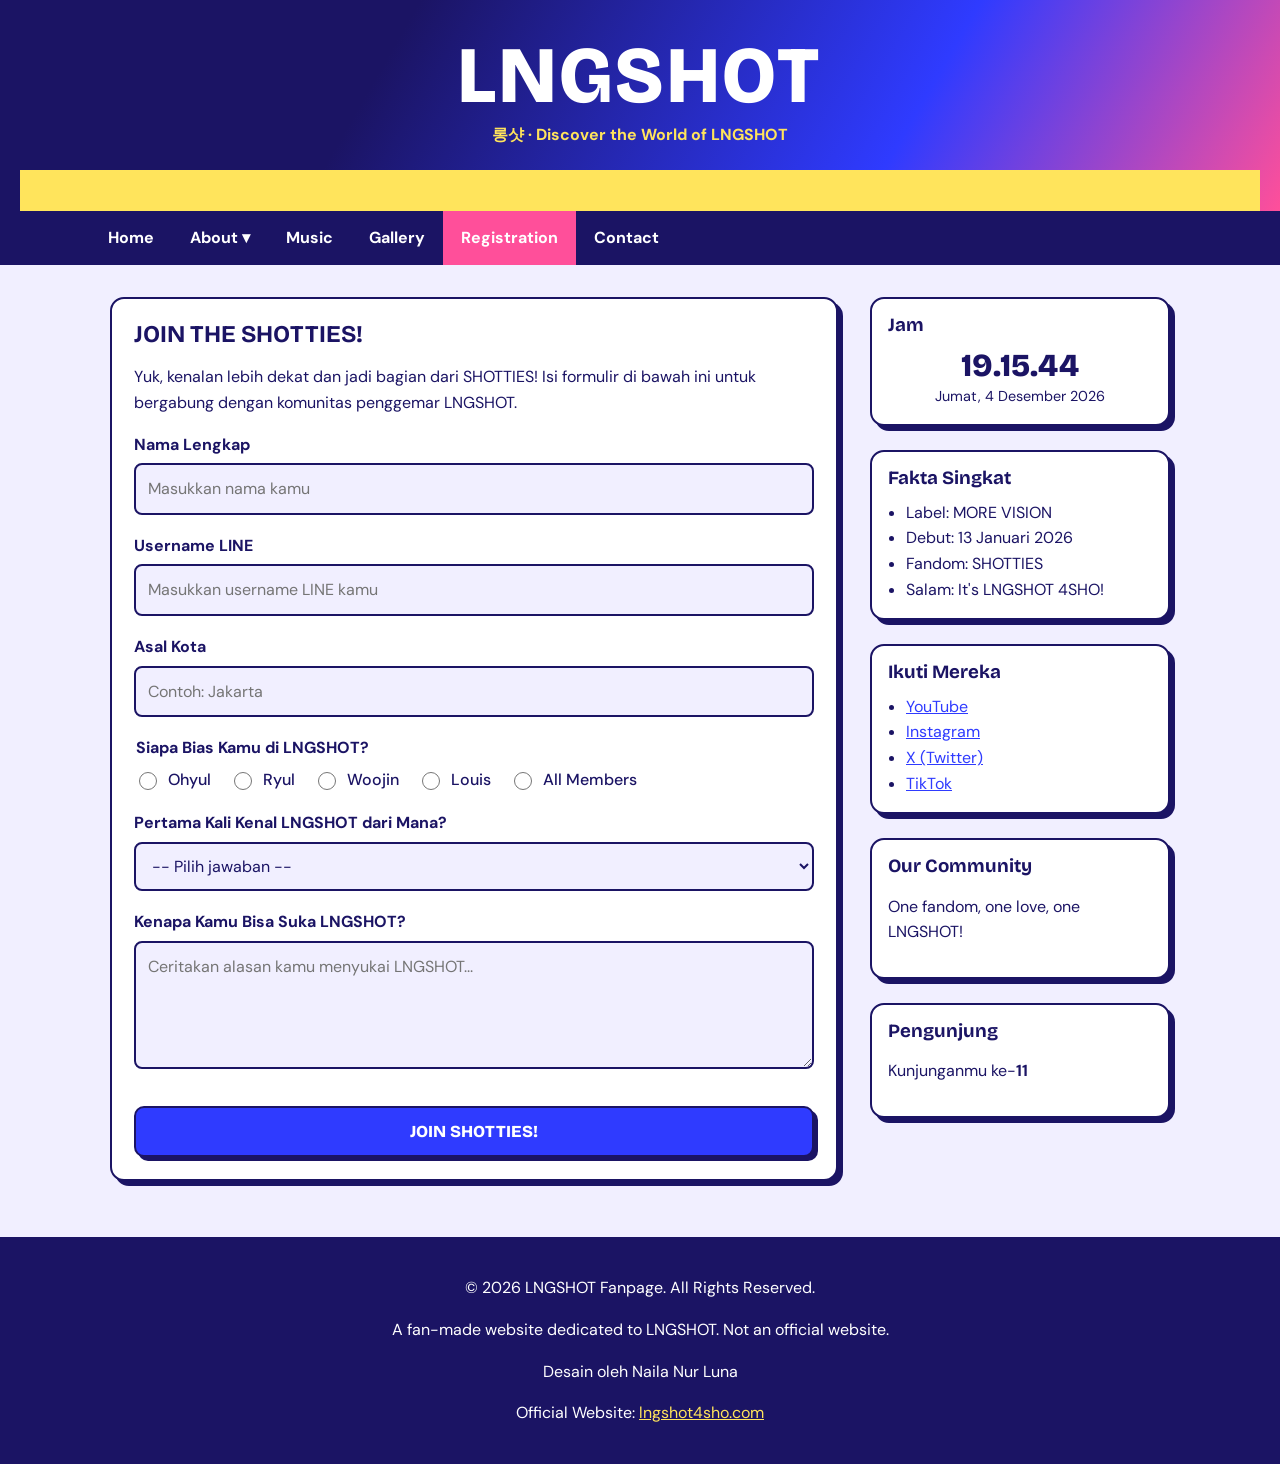
<file: registration.html>
<!DOCTYPE html>
<html lang="id">
<head>
    <meta charset="UTF-8">
    <meta name="viewport" content="width=device-width, initial-scale=1.0">
    <title>Registration | LNGSHOT Fanpage</title>

    <link rel="icon" href="data:image/svg+xml,%3Csvg xmlns='http://www.w3.org/2000/svg' viewBox='0 0 100 100'%3E%3Ctext y='.9em' font-size='90'%3E%F0%9F%8E%AF%3C/text%3E%3C/svg%3E">

    <link rel="preconnect" href="https://fonts.googleapis.com">
    <link rel="preconnect" href="https://fonts.gstatic.com" crossorigin>
    <link href="https://fonts.googleapis.com/css2?family=Bricolage+Grotesque:wght@600;800&family=DM+Sans:wght@400;500;700&display=swap" rel="stylesheet">

    <link rel="stylesheet" href="style.css">
</head>

<body>

<!-- HEADER -->
<header class="header">
    <p class="logo">LNGSHOT</p>
    <p class="tagline">롱샷 · Discover the World of LNGSHOT</p>

    <div class="marquee">
        <span>
            IT'S LNGSHOT 4SHO! ★ HELLO, WE ARE LNGSHOT!
            ★ WELCOME TO SHOTTIES!
        </span>
    </div>
</header>

<!-- NAVIGASI -->
<nav class="nav">
    <ul>
        <li><a href="index.html">Home</a></li>

        <li class="has-sub">
            <a href="about.html">About &#9662;</a>
            <ul class="dropdown">
                <li><a href="about.html">Group Profile</a></li>
                <li><a href="members.html">Member Profile</a></li>
                <li><a href="funfacts.html">Fun Facts</a></li>
            </ul>
        </li>

        <li><a href="music.html">Music</a></li>
        <li><a href="gallery.html">Gallery</a></li>
        <li><a href="registration.html" class="aktif">Registration</a></li>
        <li><a href="contact.html">Contact</a></li>
    </ul>
</nav>

<!-- WRAPPER -->
<div class="wrap">

<!-- MAIN CONTENT -->
<main>

    <section class="box">
        <h1>JOIN THE SHOTTIES!</h1>

        <p>
            Yuk, kenalan lebih dekat dan jadi bagian dari SHOTTIES!
            Isi formulir di bawah ini untuk bergabung dengan komunitas
            penggemar LNGSHOT.
        </p>

        <form id="formShotties">

            <!-- NAMA -->
            <div class="field">
                <label for="nama">Nama Lengkap</label>
                <input
                    type="text"
                    id="nama"
                    placeholder="Masukkan nama kamu"
                    required>
            </div>

            <!-- LINE -->
            <div class="field">
                <label for="line">Username LINE</label>
                <input
                    type="text"
                    id="line"
                    placeholder="Masukkan username LINE kamu"
                    required>
            </div>

            <!-- KOTA -->
            <div class="field">
                <label for="kota">Asal Kota</label>
                <input
                    type="text"
                    id="kota"
                    placeholder="Contoh: Jakarta"
                    required>
            </div>

            <!-- BIAS -->
            <fieldset class="field">
                <legend>Siapa Bias Kamu di LNGSHOT?</legend>

                <div class="pilihan">
                    <label>
                        <input type="radio" name="bias" value="Ohyul" required>
                        Ohyul
                    </label>

                    <label>
                        <input type="radio" name="bias" value="Ryul">
                        Ryul
                    </label>

                    <label>
                        <input type="radio" name="bias" value="Woojin">
                        Woojin
                    </label>

                    <label>
                        <input type="radio" name="bias" value="Louis">
                        Louis
                    </label>

                    <label>
                        <input type="radio" name="bias" value="All Members">
                        All Members
                    </label>
                </div>
            </fieldset>

            <!-- SUMBER INFORMASI -->
            <div class="field">
                <label for="sumber">
                    Pertama Kali Kenal LNGSHOT dari Mana?
                </label>

                <select id="sumber" required>
                    <option value="">-- Pilih jawaban --</option>
                    <option value="TikTok">TikTok</option>
                    <option value="Instagram">Instagram</option>
                    <option value="YouTube">YouTube</option>
                    <option value="X (Twitter)">X (Twitter)</option>
                    <option value="Teman">Teman</option>
                    <option value="Lainnya">Lainnya</option>
                </select>
            </div>

            <!-- ALASAN SUKA -->
            <div class="field">
                <label for="alasan">
                    Kenapa Kamu Bisa Suka LNGSHOT?
                </label>

                <textarea
                    id="alasan"
                    rows="4"
                    placeholder="Ceritakan alasan kamu menyukai LNGSHOT..."
                    required></textarea>
            </div>

            <!-- BUTTON -->
            <button type="submit">
                JOIN SHOTTIES!
            </button>

        </form>

        <!-- HASIL PENDAFTARAN -->
        <div id="hasilPendaftaran" class="box" hidden>
            <h2>WELCOME TO SHOTTIES!</h2>

            <p>Yeay! Berikut data pendaftaran kamu:</p>

            <p><strong>Nama:</strong> <span id="hasilNama"></span></p>
            <p><strong>LINE:</strong> <span id="hasilLine"></span></p>
            <p><strong>Kota:</strong> <span id="hasilKota"></span></p>
            <p><strong>Bias:</strong> <span id="hasilBias"></span></p>
            <p><strong>Kenal dari:</strong> <span id="hasilSumber"></span></p>
            <p><strong>Alasan suka:</strong> <span id="hasilAlasan"></span></p>

            <p class="kartu-footer">
                LNGSHOT 4SHO! ♡
            </p>
        </div>

    </section>

</main>

<!-- SIDEBAR -->
<aside class="side">

    <section class="box">
        <h3>Jam</h3>
        <div id="jam">--:--:--</div>
        <p id="tanggal"></p>
    </section>

    <section class="box">
        <h3>Fakta Singkat</h3>
        <ul>
            <li>Label: MORE VISION</li>
            <li>Debut: 13 Januari 2026</li>
            <li>Fandom: SHOTTIES</li>
            <li>Salam: It's LNGSHOT 4SHO!</li>
        </ul>
    </section>

    <section class="box">
        <h3>Ikuti Mereka</h3>
        <ul>
            <li><a href="https://www.youtube.com/@LNGSHOT4SHO">YouTube</a></li>
            <li><a href="https://www.instagram.com/lngshot4sho">Instagram</a></li>
            <li><a href="https://x.com/LNGSHOT4sho">X (Twitter)</a></li>
            <li><a href="https://www.tiktok.com/@lngshot4sho">TikTok</a></li>
        </ul>
    </section>

    <section class="box">
        <h3>Our Community</h3>
        <p>One fandom, one love, one LNGSHOT!</p>
    </section>

    <section class="box">
        <h3>Pengunjung</h3>
        <p>Kunjunganmu ke-<strong id="counter">1</strong></p>
    </section>

</aside>

</div>

<!-- FOOTER -->
<footer class="footer">
    <p>&copy; 2026 LNGSHOT Fanpage. All Rights Reserved.</p>
    <p>A fan-made website dedicated to LNGSHOT. Not an official website.</p>
    <p>Desain oleh Naila Nur Luna</p>
    <p>
        Official Website:
        <a href="https://lngshot4sho.com/">lngshot4sho.com</a>
    </p>
</footer>

<!-- JAVASCRIPT -->
<script src="script.js"></script>


</body>
</html>
</file>
<file: style.css>
/* ===== 1. Variabel ===== */
:root{--ink:#1b1464;--biru:#2f3bff;--pink:#ff4f9a;--kuning:#ffe45c;--bg:#f1efff;--putih:#fff;
--judul:"Bricolage Grotesque","Arial Black",sans-serif;--isi:"DM Sans",Arial,sans-serif}
*{box-sizing:border-box}
body{margin:0;background:var(--bg);color:var(--ink);font-family:var(--isi);line-height:1.6}
a{color:var(--biru)}
h1,h2,h3{font-family:var(--judul);line-height:1.15;margin:0 0 10px}

/* ===== 2. Header + tulisan berjalan ===== */
.header{background:linear-gradient(120deg,var(--ink) 30%,var(--biru) 70%,var(--pink));color:var(--putih);padding:36px 20px 0;text-align:center}
.logo{font:800 clamp(2.4rem,9vw,5rem)/1 var(--judul);letter-spacing:.04em;margin:0}
.tagline{margin:6px 0 22px;color:var(--kuning);font-weight:700}
.marquee{background:var(--kuning);color:var(--ink);overflow:hidden;white-space:nowrap;font-weight:800;padding:8px 0}
.marquee span{display:inline-block;padding-left:100%;animation:jalan 22s linear infinite}
@keyframes jalan{to{transform:translateX(-100%)}}

/* ===== 3. Navigasi + dropdown ===== */
.nav{background:var(--ink);position:sticky;top:0;z-index:5}
.nav ul{list-style:none;margin:0 auto;padding:0;max-width:1100px;display:flex;flex-wrap:wrap}
.nav li{position:relative}
.nav a{display:block;padding:14px 18px;color:var(--putih);text-decoration:none;font-weight:700}
.nav a:hover,.nav a.aktif{background:var(--pink)}
.nav .dropdown{display:none;position:absolute;left:0;top:100%;margin:0;padding:0;max-width:none;background:var(--ink);min-width:220px;flex-direction:column}
.has-sub:hover .dropdown,.has-sub:has(:focus-visible) .dropdown,.has-sub.buka .dropdown{display:flex}

/* ===== 4. Layout utama: konten + sidebar ===== */
.wrap{max-width:1100px;margin:0 auto;padding:32px 20px;display:grid;grid-template-columns:1fr 300px;gap:32px;align-items:start}
.box{background:var(--putih);border:2px solid var(--ink);border-radius:14px;padding:22px;box-shadow:5px 5px 0 var(--ink);margin-bottom:24px}
.box h2 a{color:var(--ink);text-decoration:none}
.box h2 a:hover{color:var(--biru)}
.meta{font-size:.85rem;opacity:.7;margin:0 0 8px}
.btn{display:inline-block;background:var(--biru);color:var(--putih);padding:8px 16px;border:2px solid var(--ink);border-radius:8px;text-decoration:none;font-weight:700}
.btn:hover{background:var(--pink)}
table{width:100%;border-collapse:collapse;font-size:.92rem}
th,td{border:2px solid var(--ink);padding:8px;text-align:left;vertical-align:top}
th{background:var(--kuning)}
.timeline{list-style:none;padding:0;border-left:4px solid var(--pink);margin-left:6px}
.timeline li{padding:0 0 14px 16px}
.bagan{text-align:center}.bagan .node{display:inline-block;background:var(--kuning);border:2px solid var(--ink);border-radius:10px;padding:8px 16px;font-weight:700;margin:4px}
.bagan .garis{height:20px;border-left:3px solid var(--ink);width:0;margin:0 auto}

/* Mencegah konten melebar */
main{min-width:0}

/* ===== 5. Sidebar ===== */
.side .box{padding:16px}
#jam{font:800 2rem var(--judul);text-align:center}
#tanggal{text-align:center;margin:0;font-size:.9rem}
.side ul{padding-left:18px;margin:0}

/* ===== 6. Galeri album + foto member ===== */
.galeri{display:grid;grid-template-columns:repeat(2,minmax(0,1fr));gap:20px;width:100%;min-width:0}

/* Kotak setiap album */
.galeri figure{width:100%;min-width:0;margin:0;padding:10px;background:var(--putih);border:2px solid var(--ink);border-radius:12px;box-shadow:4px 4px 0 var(--ink);transition:transform .3s}
.galeri figure:hover{transform:translateY(-5px)}

/* Foto album */
.galeri img{display:block;width:100%;height:auto;aspect-ratio:1/1;object-fit:contain;object-position:center;max-width:100%;border:2px solid var(--ink);border-radius:8px}

/* Nama album */
.galeri figcaption{text-align:center;font-size:.9rem;margin-top:10px;line-height:1.5;color:var(--ink)}

/* Foto profil member */
.foto-member{display:block;width:100%;max-width:500px;height:350px;object-fit:cover;object-position:center;border:2px solid var(--ink);border-radius:10px}

/* Galeri jadi 1 kolom di HP */
@media(max-width:600px){.galeri{grid-template-columns:1fr}}

/* ===== 7. Form (registration & contact) ===== */
.field{margin:0 0 18px;padding:0;border:0}
label,legend{font-weight:700;display:block;margin-bottom:6px}
input[type=text],input[type=email],select,textarea{width:100%;padding:11px 12px;font:inherit;color:var(--ink);background:var(--bg);border:2px solid var(--ink);border-radius:8px}
:focus-visible{outline:3px solid var(--biru);outline-offset:2px}
.pilihan{display:flex;flex-wrap:wrap;gap:8px 18px}
.pilihan label{font-weight:500;display:flex;gap:8px;align-items:center;margin:0}
input[type=radio]{accent-color:var(--biru);width:18px;height:18px}
button{margin-top:12px;width:100%;padding:13px;font:800 1.05rem var(--judul);color:var(--putih);background:var(--biru);border:2px solid var(--ink);border-radius:10px;cursor:pointer;box-shadow:4px 4px 0 var(--ink)}
button:hover{background:var(--pink)}
.sukses{margin-top:16px;padding:14px;background:var(--kuning);border:2px solid var(--ink);border-radius:10px;font-weight:700}
.kartu-footer{margin:14px 0 0;font:800 1rem var(--judul)}

/* ===== 8. Footer ===== */
.footer{background:var(--ink);color:var(--putih);text-align:center;padding:22px 20px}
.footer a{color:var(--kuning)}

/* ===== 9. Responsive ===== */
@media(max-width:860px){.wrap{grid-template-columns:1fr}.nav .dropdown{position:static}}
@media(prefers-reduced-motion:reduce){.marquee span{animation:none;padding-left:0}}
</file>
